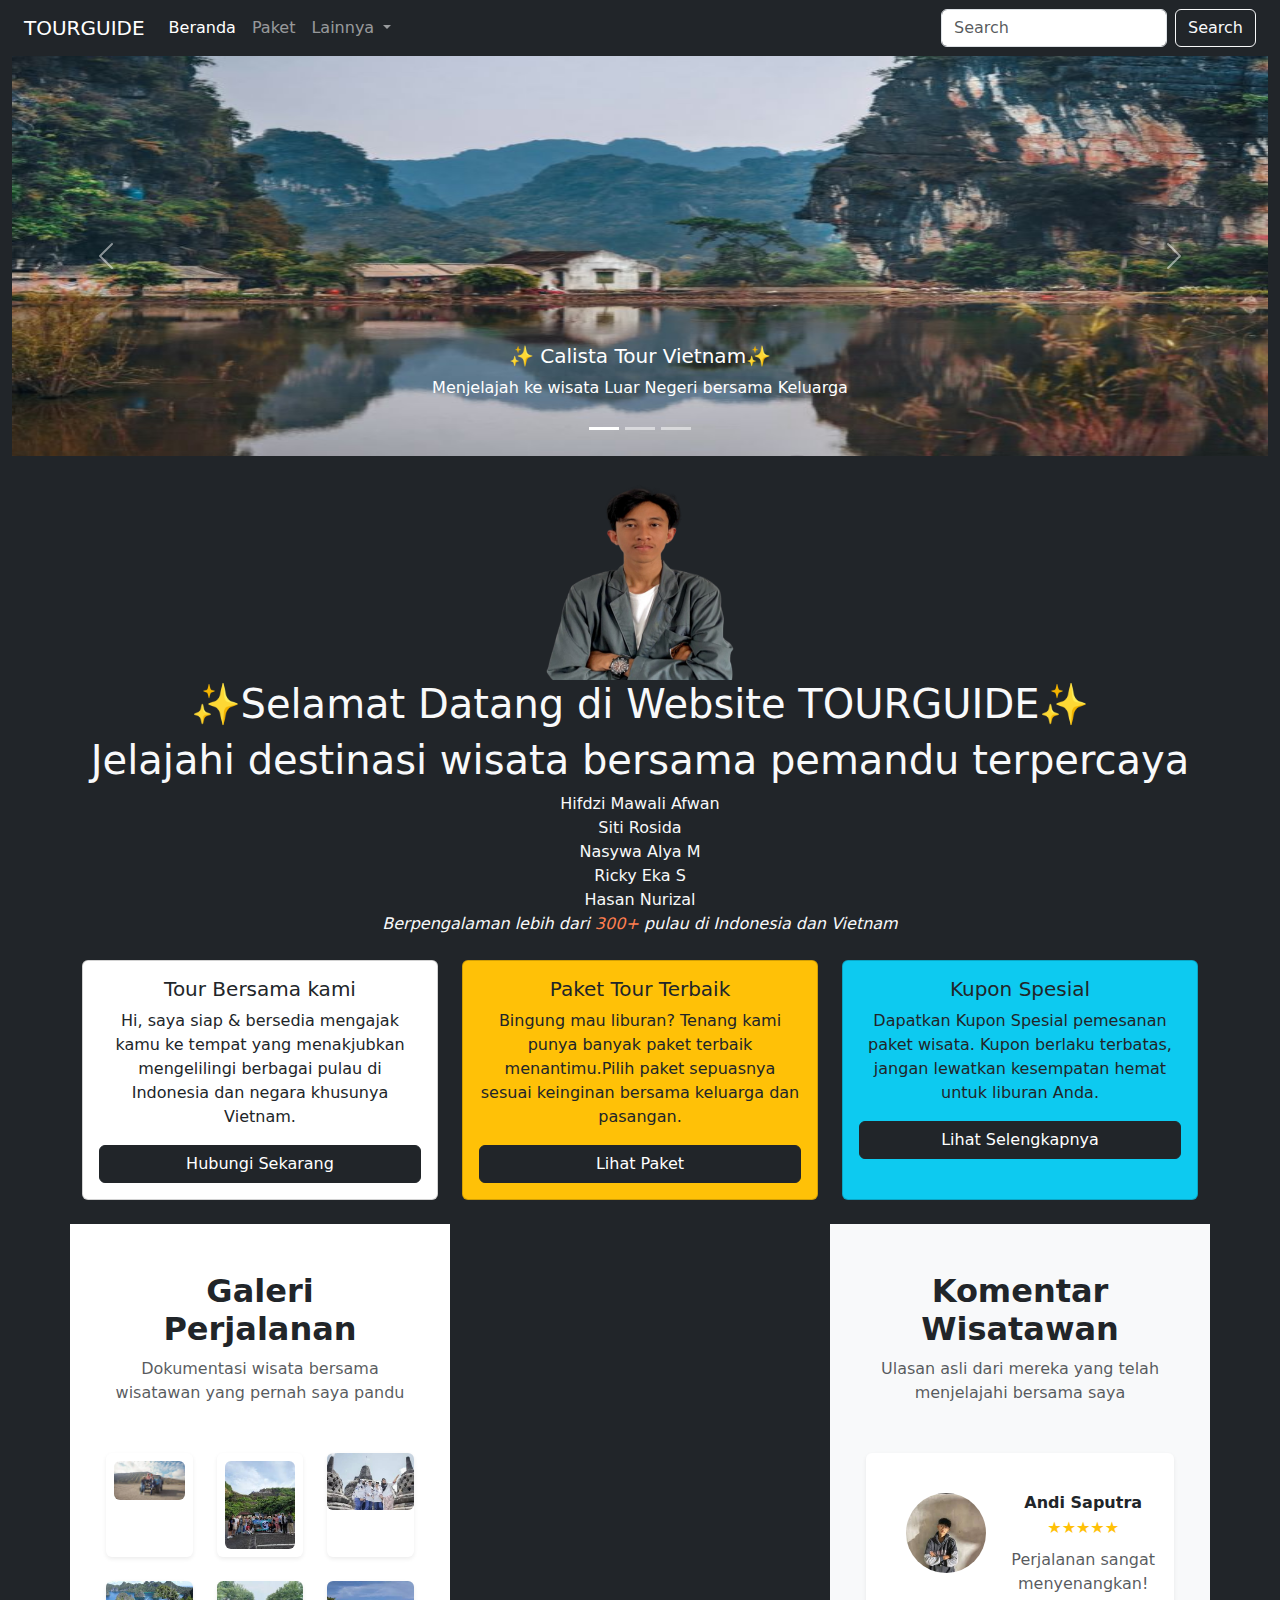
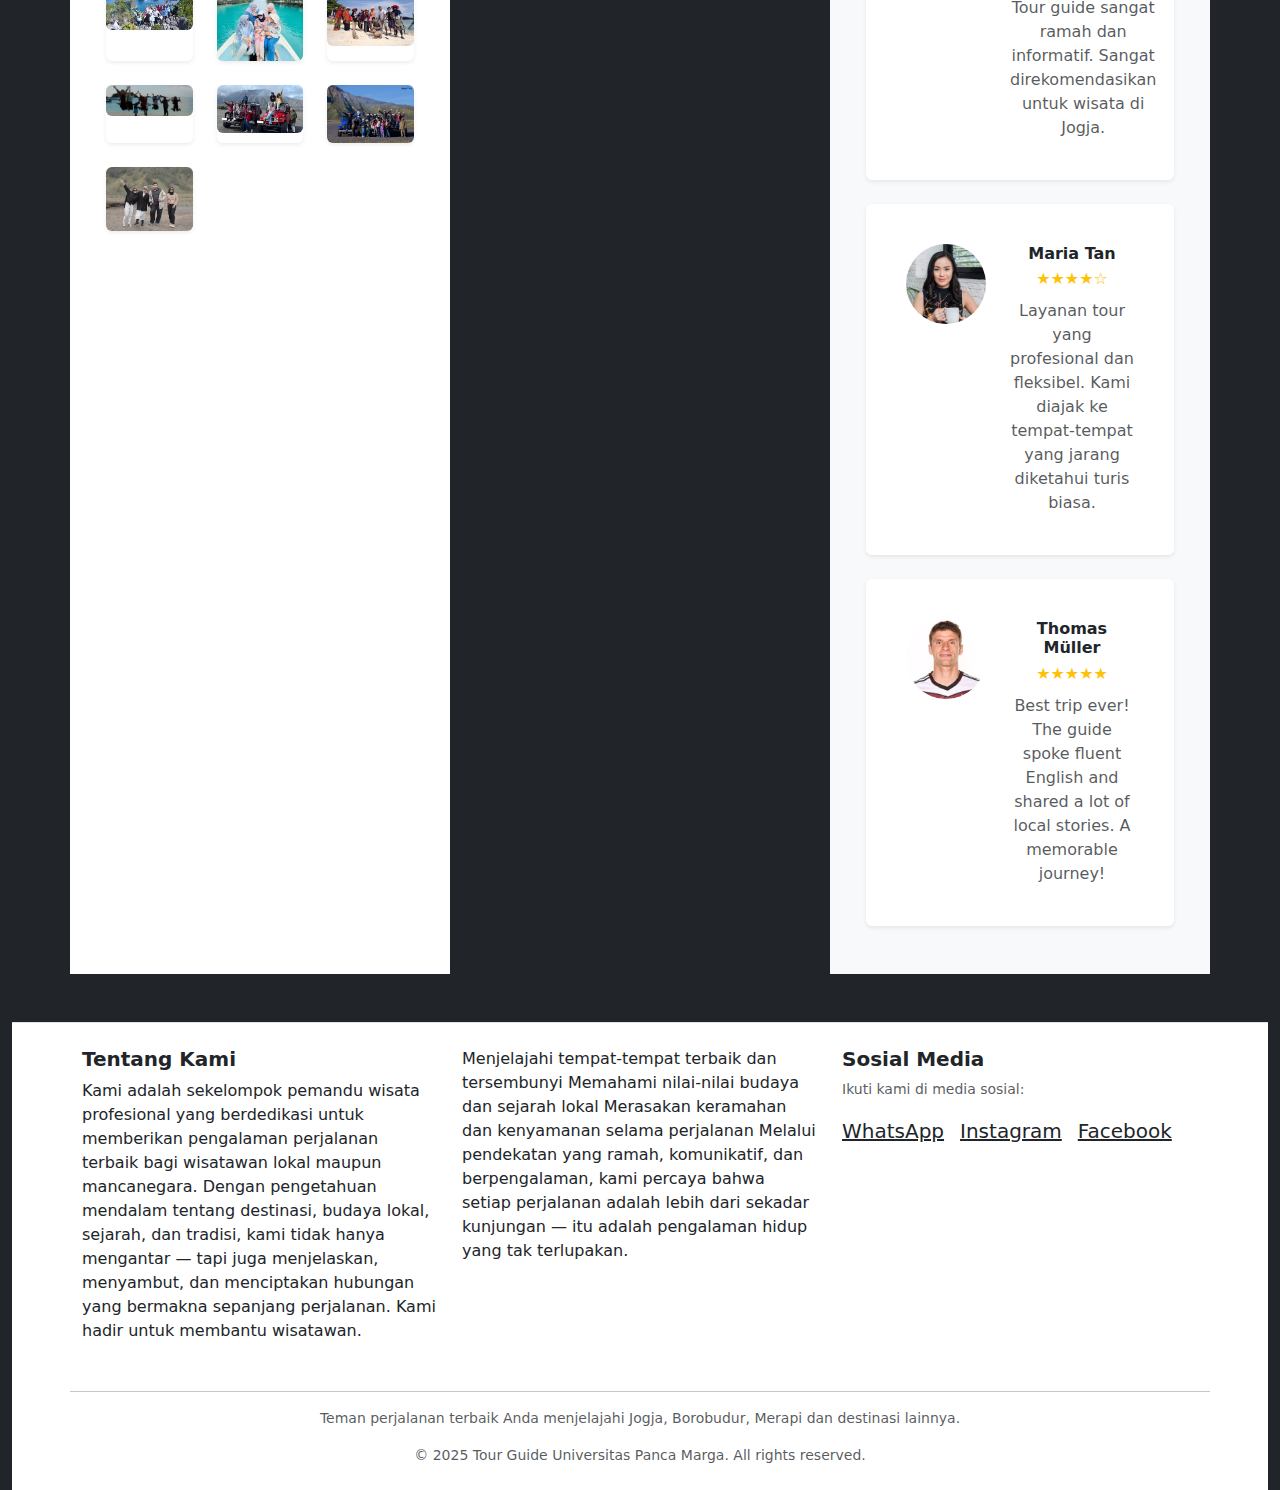
<file: index.html>
<!DOCTYPE html>
<html lang="en">
<head>
    <meta charset="UTF-8">
    <meta name="viewport" content="width=device-width, initial-scale=1.0">
    <link href="https://cdn.jsdelivr.net/npm/bootstrap@5.1.3/dist/css/bootstrap.min.css" rel="stylesheet">
    <title>TOURGUIDE</title>
</head>
<body class="bg-dark">
  <div class="container-fluid text-light" style="height: 100vh">
    <!-- Navbar Section Start -->
    <nav class="navbar navbar-expand-lg navbar-dark bg-dark text-light sticky-top">
      <div class="container-fluid">
        <a class="navbar-brand" href="index.html">TOURGUIDE</a>
        <!-- Toggle Button for Mobile View -->
        <button class="navbar-toggler" type="button" data-bs-toggle="collapse" data-bs-target="#navbarSupportedContent"
          aria-controls="navbarSupportedContent" aria-expanded="false" aria-label="Toggle navigation">
          <span class="navbar-toggler-icon"></span>
        </button>
        <!-- Navbar Content -->
        <div class="collapse navbar-collapse" id="navbarSupportedContent">
          <ul class="navbar-nav me-auto mb-2 mb-lg-0">
            <li class="nav-item">
              <a class="nav-link active" aria-current="page" href="index.html">Beranda</a>
            </li>
            <li class="nav-item">
              <a class="nav-link" href="paket.html">Paket</a>
            </li>
            <li class="nav-item dropdown">
              <a class="nav-link dropdown-toggle" href="#" id="navbarDropdown" role="button" data-bs-toggle="dropdown"
                aria-expanded="false">
                Lainnya
              </a>
              <ul class="dropdown-menu" aria-labelledby="navbarDropdown">
                <li><a class="dropdown-item" href="contact.html">Kontak</a></li>
                <li><a class="dropdown-item" href="kupon.html">Kupon</a></li>
              </ul>
            </li>
          </ul>
          <!-- Search Form -->
          <form class="d-flex" id="searchForm">
            <input class="form-control me-2" type="search" id="searchInput" placeholder="Search" aria-label="Search">
            <button class="btn btn-outline-light" type="submit">Search</button>
          </form>
        </div>
      </div>
    </nav>
    <!-- Navbar Section End -->

    <!-- Carousel Section Start -->
    <div id="carouselExampleCaptions" class="carousel slide" data-bs-ride="carousel">
      <div class="carousel-indicators">
        <button type="button" data-bs-target="#carouselExampleCaptions" data-bs-slide-to="0" class="active"
          aria-current="true" aria-label="Slide 1"></button>
        <button type="button" data-bs-target="#carouselExampleCaptions" data-bs-slide-to="1"
          aria-label="Slide 2"></button>
        <button type="button" data-bs-target="#carouselExampleCaptions" data-bs-slide-to="2"
          aria-label="Slide 3"></button>
      </div>
      <div class="carousel-inner">
        <div class="carousel-item active">
          <img src="assets/1carousel.jpg" alt="tour guide image 1" class="d-block w-100" style="height: 400px">
          <div class="carousel-caption">
            <h5>✨ Calista Tour Vietnam✨</h5>
            <p>Menjelajah ke wisata Luar Negeri bersama Keluarga</p>
          </div>
        </div>
        <div class="carousel-item">
          <img src="assets/2carousel.jpg" alt="tour guide image 2" class="d-block w-100" style="height: 400px">
          <div class="carousel-caption">
            <h5>✨ Bromo Tour Special ✨</h5>
            <p>Berpetualang melewati gunung bromo yang menantang</p>
          </div>
        </div>
        <div class="carousel-item">
          <img src="assets/3carousel.jpg" alt="tour guide image 3" class="d-block w-100" style="height: 400px">
          <div class="carousel-caption">
            <h5>✨ 🌊Pandawa Beach Destination🌊 ✨</h5>
            <p>Tersedia berbagai macam kebutuhan tour & travel</p>
          </div>
        </div>
      </div>
      <button class="carousel-control-prev" type="button" data-bs-target="#carouselExampleCaptions"
        data-bs-slide="prev">
        <span class="carousel-control-prev-icon" aria-hidden="true"></span>
        <span class="visually-hidden">Previous</span>
      </button>
      <button class="carousel-control-next" type="button" data-bs-target="#carouselExampleCaptions"
        data-bs-slide="next">
        <span class="carousel-control-next-icon" aria-hidden="true"></span>
        <span class="visually-hidden">Next</span>
      </button>
    </div>
    <!-- Carousel Section End -->

    <!-- Content Section Start -->
    <div class="row text-center align-items-center mt-4">
      <div class="col-12">
        <img src="assets/mycarousel.png" width="250" height="200" />
        <h1>✨Selamat Datang di Website TOURGUIDE✨</h1>
        <h1 class="mt-2">Jelajahi destinasi wisata bersama pemandu terpercaya</h1>
        <li>Hifdzi Mawali Afwan</li>
        <li>Siti Rosida</li>
        <li>Nasywa Alya M</li>
        <li>Ricky Eka S</li>
        <li>Hasan Nurizal</li>
        <i>Berpengalaman lebih dari <span style="color:coral">300+</span> pulau di Indonesia dan Vietnam</i>
    <div class="container mt-4">
  <div class="row row-cols-1 row-cols-md-3 g-4 text-dark">
    
    <!-- Card 1 -->
    <div class="col">
      <div class="card h-100">
        <div class="card-body">
          <h5 class="card-title text-center">Tour Bersama kami</h5>
          <p class="card-text">Hi, saya siap & bersedia mengajak kamu ke tempat yang menakjubkan mengelilingi berbagai pulau di Indonesia dan negara khusunya Vietnam.</p>
          <a href="contact.html" class="btn btn-dark d-block">Hubungi Sekarang</a>
        </div>
      </div>
    </div>

    <!-- Card 2 -->
    <div class="col">
      <div class="card h-100 bg-warning text-dark">
        <div class="card-body">
          <h5 class="card-title text-center">Paket Tour Terbaik</h5>
          <p class="card-text">Bingung mau liburan? Tenang kami punya banyak paket terbaik menantimu.Pilih paket sepuasnya sesuai keinginan bersama keluarga dan pasangan.</p>
          <a href="paket.html" class="btn btn-dark d-block">Lihat Paket</a>
        </div>
      </div>
    </div>

    <!-- Card 3 -->
    <div class="col">
      <div class="card h-100 bg-info text-dark">
        <div class="card-body">
          <h5 class="card-title text-center">Kupon Spesial</h5>
          <p class="card-text">Dapatkan Kupon Spesial pemesanan paket wisata. Kupon berlaku terbatas, jangan lewatkan kesempatan hemat untuk liburan Anda.</p>
          <a href="kupon.html" class="btn btn-dark d-block">Lihat Selengkapnya</a>
        </div>
      </div>
    </div>

<!-- ========== Galeri Dokumentasi Grid (Vertikal) ========== -->
<section class="pt-5 pb-5 bg-white" id="galeri">
  <div class="container px-4">
    <div class="text-center mb-5">
      <h2 class="fw-bold">Galeri Perjalanan</h2>
      <p class="text-muted">Dokumentasi wisata bersama wisatawan yang pernah saya pandu</p>
    </div>

    <div class="row gx-4 gy-4">
      <!-- Galeri Item -->
      <div class="col-12 col-sm-6 col-lg-4">
        <div class="card h-100 shadow-sm border-0">
          <div class="p-2">
            <img src="assets/dok1.jpg" class="card-img-top rounded" alt="Galeri 1">
          </div>
        </div>
      </div>
      <div class="col-12 col-sm-6 col-lg-4">
        <div class="card h-100 shadow-sm border-0">
          <div class="p-2">
            <img src="assets/dok2.jpg" class="card-img-top rounded" alt="Galeri 2">
          </div>
        </div>
      </div>
      <div class="col-12 col-sm-6 col-lg-4">
        <div class="card h-100 shadow-sm border-0">
          <img src="assets/dok3.jpg" class="card-img-top rounded" alt="Galeri 3">
        </div>
      </div>
      <div class="col-12 col-sm-6 col-lg-4">
        <div class="card h-100 shadow-sm border-0">
          <img src="assets/dok4.jpg" class="card-img-top rounded" alt="Galeri 4">
        </div>
      </div>
      <div class="col-12 col-sm-6 col-lg-4">
        <div class="card h-100 shadow-sm border-0">
          <img src="assets/dok5.jpg" class="card-img-top rounded" alt="Galeri 5">
        </div>
      </div>
      <div class="col-12 col-sm-6 col-lg-4">
        <div class="card h-100 shadow-sm border-0">
          <img src="assets/dok6.jpg" class="card-img-top rounded" alt="Galeri 6">
        </div>
      </div>
      <div class="col-12 col-sm-6 col-lg-4">
        <div class="card h-100 shadow-sm border-0">
          <img src="assets/dok7.jpg" class="card-img-top rounded" alt="Galeri 7">
        </div>
      </div>
      <div class="col-12 col-sm-6 col-lg-4">
        <div class="card h-100 shadow-sm border-0">
          <img src="assets/dok8.jpg" class="card-img-top rounded" alt="Galeri 8">
        </div>
      </div>
      <div class="col-12 col-sm-6 col-lg-4">
        <div class="card h-100 shadow-sm border-0">
          <img src="assets/dok9.jpg" class="card-img-top rounded" alt="Galeri 9">
        </div>
      </div>
      <div class="col-12 col-sm-6 col-lg-4">
        <div class="card h-100 shadow-sm border-0">
          <img src="assets/dok10.jpg" class="card-img-top rounded" alt="Galeri 10">
        </div>
      </div>
    </div>
  </div>
</section>

<div class="py-4"></div>

<!-- ========== Testimoni Wisatawan ========== -->
<section class="pt-5 pb-5 bg-light" id="testimoni">
  <div class="container px-4">
    <div class="text-center mb-5">
      <h2 class="fw-bold">Komentar Wisatawan</h2>
      <p class="text-muted">Ulasan asli dari mereka yang telah menjelajahi bersama saya</p>
    </div>

    <div class="row gx-4 gy-4">
      <!-- Testimoni 1 -->
      <div class="col-12">
        <div class="card shadow-sm border-0 p-4">
          <div class="card-body d-flex flex-column flex-md-row align-items-start gap-4">
            <img src="assets/komentar1.jpg" class="rounded-circle" style="width: 80px; height: 80px; object-fit: cover;" alt="User 1">
            <div>
              <h6 class="fw-semibold mb-1">Andi Saputra</h6>
              <div class="text-warning mb-2">★★★★★</div>
              <p class="text-muted mb-0">Perjalanan sangat menyenangkan! Tour guide sangat ramah dan informatif. Sangat direkomendasikan untuk wisata di Jogja.</p>
            </div>
          </div>
        </div>
      </div>

      <!-- Testimoni 2 -->
      <div class="col-12">
        <div class="card shadow-sm border-0 p-4">
          <div class="card-body d-flex flex-column flex-md-row align-items-start gap-4">
            <img src="assets/komentar2.jpg" class="rounded-circle" style="width: 80px; height: 80px; object-fit: cover;" alt="User 2">
            <div>
              <h6 class="fw-semibold mb-1">Maria Tan</h6>
              <div class="text-warning mb-2">★★★★☆</div>
              <p class="text-muted mb-0">Layanan tour yang profesional dan fleksibel. Kami diajak ke tempat-tempat yang jarang diketahui turis biasa.</p>
            </div>
          </div>
        </div>
      </div>

      <!-- Testimoni 3 -->
      <div class="col-12">
        <div class="card shadow-sm border-0 p-4">
          <div class="card-body d-flex flex-column flex-md-row align-items-start gap-4">
            <img src="assets/komentar3.jpg" class="rounded-circle" style="width: 80px; height: 80px; object-fit: cover;" alt="User 3">
            <div>
              <h6 class="fw-semibold mb-1">Thomas Müller</h6>
              <div class="text-warning mb-2">★★★★★</div>
              <p class="text-muted mb-0">Best trip ever! The guide spoke fluent English and shared a lot of local stories. A memorable journey!</p>
            </div>
          </div>
        </div>
      </div>

    </div>
  </div>
</section>


  </div>
</div>

<!-- ========== Footer ========== -->
<footer class="bg-white text-dark py-4 mt-5 border-top">
  <div class="container">
    <div class="row text-center text-md-start">
      <!-- Kolom 1: Identitas -->
      <div class="col-md-4 mb-3">
        <h5 class="fw-bold">Tentang Kami</h5>
        <p>Kami adalah sekelompok pemandu wisata profesional yang berdedikasi untuk memberikan pengalaman perjalanan terbaik bagi wisatawan lokal maupun mancanegara. Dengan pengetahuan mendalam tentang destinasi, budaya lokal, sejarah, dan tradisi, kami tidak hanya mengantar — tapi juga menjelaskan, menyambut, dan menciptakan hubungan yang bermakna sepanjang perjalanan.
Kami hadir untuk membantu wisatawan.</p>
      </div>

      <!-- Kolom 2: Kontak Person -->
      <div class="col-md-4 mb-3">
        <p>Menjelajahi tempat-tempat terbaik dan tersembunyi Memahami nilai-nilai budaya dan sejarah lokal Merasakan keramahan dan kenyamanan selama perjalanan Melalui pendekatan yang ramah, komunikatif, dan berpengalaman, kami percaya bahwa setiap perjalanan adalah lebih dari sekadar kunjungan — itu adalah pengalaman hidup yang tak terlupakan.</p>
      </div>

      <!-- Kolom 3: Sosial Media -->
<div class="col-md-4 mb-4">
  <h5 class="fw-bold text-dark">Sosial Media</h5>
  <p class="text-muted small">Ikuti kami di media sosial:</p>
  <div class="d-flex justify-content-center justify-content-md-start gap-3">
    <a href="https://wa.me/62852-3033-3214" class="text-dark fs-5" target="_blank" aria-label="WhatsApp">
      <i class="bi bi-whatsapp"></i> <span class="d-none d-md-inline">WhatsApp</span>
    </a>
    <a href="https://instagram.com/tourguideupm" class="text-dark fs-5" target="_blank" aria-label="Instagram">
      <i class="bi bi-instagram"></i> <span class="d-none d-md-inline">Instagram</span>
    </a>
    <a href="https://facebook.com/tourguideupm" class="text-dark fs-5" target="_blank" aria-label="Facebook">
      <i class="bi bi-facebook"></i> <span class="d-none d-md-inline">Facebook</span>
    </a>
  </div>
</div>


    <!-- Garis dan hak cipta -->
    <hr class="border-top border-dark my-3">
    <p class="text-muted small text-center">Teman perjalanan terbaik Anda menjelajahi Jogja, Borobudur, Merapi dan destinasi lainnya.</p>
    <p class="text-center small text-muted mb-0">&copy; 2025 Tour Guide Universitas Panca Marga. All rights reserved.</p>
  </div>
</footer>
    <!-- Content Section End -->
  </div>

  <!-- Bootstrap JS -->
  <script src="https://cdn.jsdelivr.net/npm/bootstrap@5.1.3/dist/js/bootstrap.bundle.min.js"
    integrity="sha384-ka7Sk0Gln4gmtz2MlQnikT1wXgYsOg+OMhuP+IlRH9sENBO0LRn5q+8nbTov4+1p"
    crossorigin="anonymous"></script>

  </script>
</body>
</html>
</file>
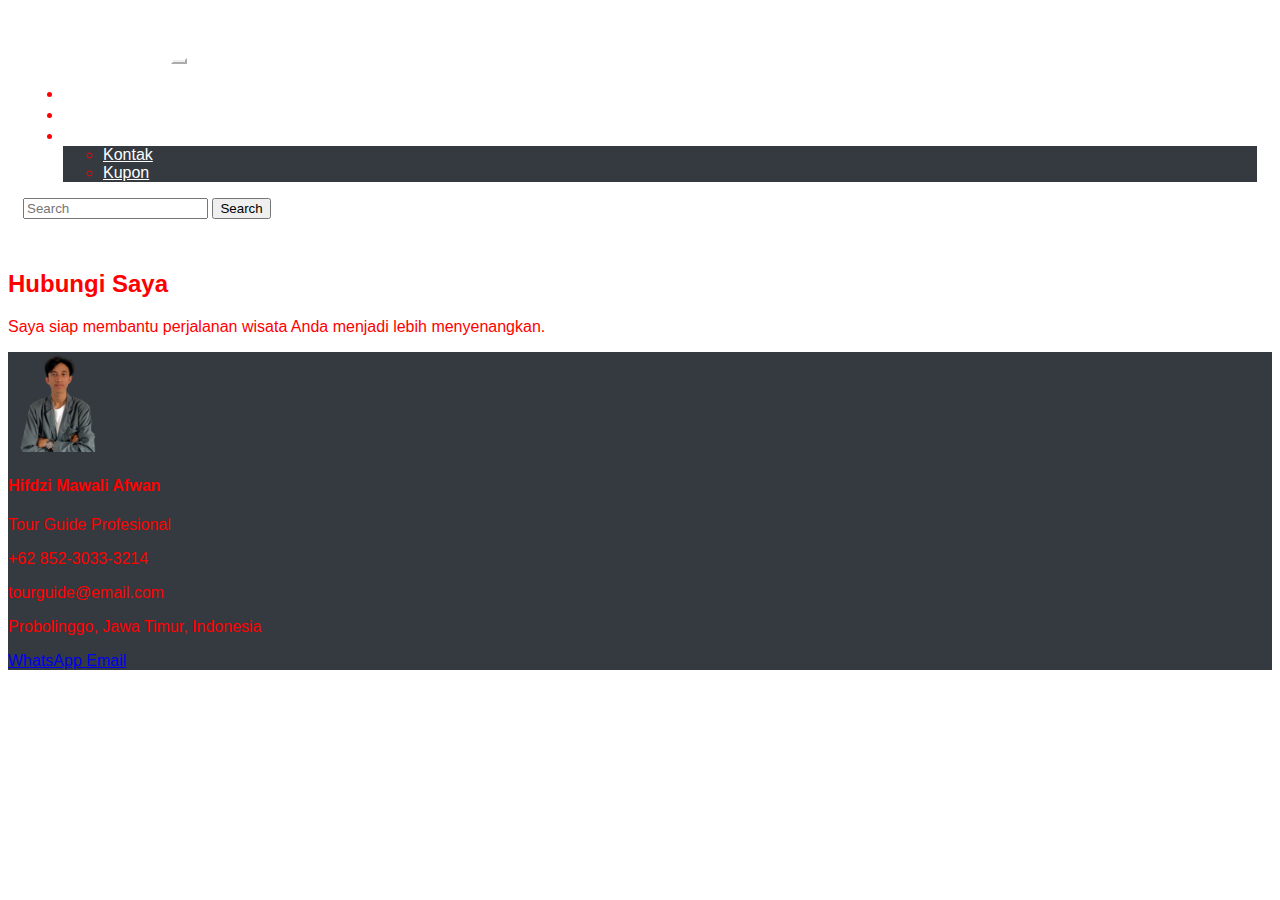
<file: contact.html>
<!DOCTYPE html>
<html lang="en">

<head>
  <meta charset="UTF-8">
  <meta http-equiv="X-UA-Compatible" content="IE=edge">
  <meta name="viewport" content="width=device-width, initial-scale=1.0">
  <link href="https://cdn.jsdelivr.net/npm/bootstrap@5.1.3/dist/css/bootstrap.min.css" rel="stylesheet"
    integrity="sha384-1BmE4kWBq78iYhFldvKuhfTAU6auU8tT94WrHftjDbrCEXSU1oBoqyl2QvZ6jIW3" crossorigin="anonymous">
    <link href="custom.css" rel="stylesheet">
    <title>Contact</title>
</head>

<body class="bg-dark">
  <nav class="navbar navbar-expand-lg navbar-dark bg-dark text-light sticky-top">
    <div class="container-fluid">
      <a class="navbar-brand" href="index.html">TOURGUIDE</a>
      <button class="navbar-toggler" type="button" data-bs-toggle="collapse" data-bs-target="#navbarSupportedContent"
        aria-controls="navbarSupportedContent" aria-expanded="false" aria-label="Toggle navigation">
        <span class="navbar-toggler-icon"></span>
      </button>
      <div class="collapse navbar-collapse" id="navbarSupportedContent">
        <ul class="navbar-nav me-auto mb-2 mb-lg-0">
          <li class="nav-item">
            <a class="nav-link" aria-current="page" href="index.html">Beranda</a>
          </li>
          <li class="nav-item">
            <a class="nav-link" href="paket.html">Paket</a>
          </li>
          <li class="nav-item dropdown">
            <a class="nav-link dropdown-toggle" href="#" id="navbarDropdown" role="button" data-bs-toggle="dropdown"
              aria-expanded="false">
              Lainnya
            </a>
            <ul class="dropdown-menu" aria-labelledby="navbarDropdown">
              <li><a class="dropdown-item active" href="contact.html">Kontak</a></li>
              <li><a class="dropdown-item" href="kupon.html">Kupon</a></li>
            </ul>
          </li>
        </ul>
        <form class="d-flex">
          <input class="form-control me-2" type="search" placeholder="Search" aria-label="Search">
          <button class="btn btn-outline-light" type="submit">Search</button>
        </form>
      </div>
    </div>
  </nav>

  <!-- first layout start -->
<section class="py-5 bg-light bg-dark">
  <div class="container">
    <div class="text-center mb-4">
      <h2 class="fw-bold">Hubungi Saya</h2>
      <p class="text-muted">Saya siap membantu perjalanan wisata Anda menjadi lebih menyenangkan.</p>
    </div>
    
    <div class="row justify-content-center">
      <div class="col-md-6 col-lg-5">
        <div class="card shadow rounded-4">
          <div class="card-body text-center text-light">
            <img src="assets/mycarousel.png" alt="Foto Tour Guide" class="rounded-circle mb-3" style="width: 100px; height: 100px; object-fit: cover;">
            <h4 class ="fw-semibold mb-1">Hifdzi Mawali Afwan</h4>
            <p class="text-muted mb-3">Tour Guide Profesional</p>

            <div class="mb-3">
              <p><i class="bi bi-telephone-fill me-2"></i>+62 852-3033-3214</p>
              <p><i class="bi bi-envelope-fill me-2"></i>tourguide@email.com</p>
              <p><i class="bi bi-geo-alt-fill me-2"></i>Probolinggo, Jawa Timur, Indonesia</p>
            </div>

            <div class="d-flex justify-content-center gap-3">
              <a href="https://wa.me/6281234567890" class="btn btn-success rounded-pill px-4">
                <i class="bi bi-whatsapp me-1"></i> WhatsApp
              </a>
              <a href="mailto:tourguide@email.com" class="btn btn-outline-primary rounded-pill px-4">
                <i class="bi bi-envelope me-1"></i> Email
              </a>
            </div>
          </div>
        </div>
      </div>
    </div>
  </div>
</section>

  <!-- first layout end -->


  <script src="https://cdn.jsdelivr.net/npm/bootstrap@5.1.3/dist/js/bootstrap.bundle.min.js"
    integrity="sha384-ka7Sk0Gln4gmtz2MlQnikT1wXgYsOg+OMhuP+IlRH9sENBO0LRn5q+8nbTov4+1p"
    crossorigin="anonymous"></script>
    <script src="custom.js"></script>
</body>

</html>
</file>
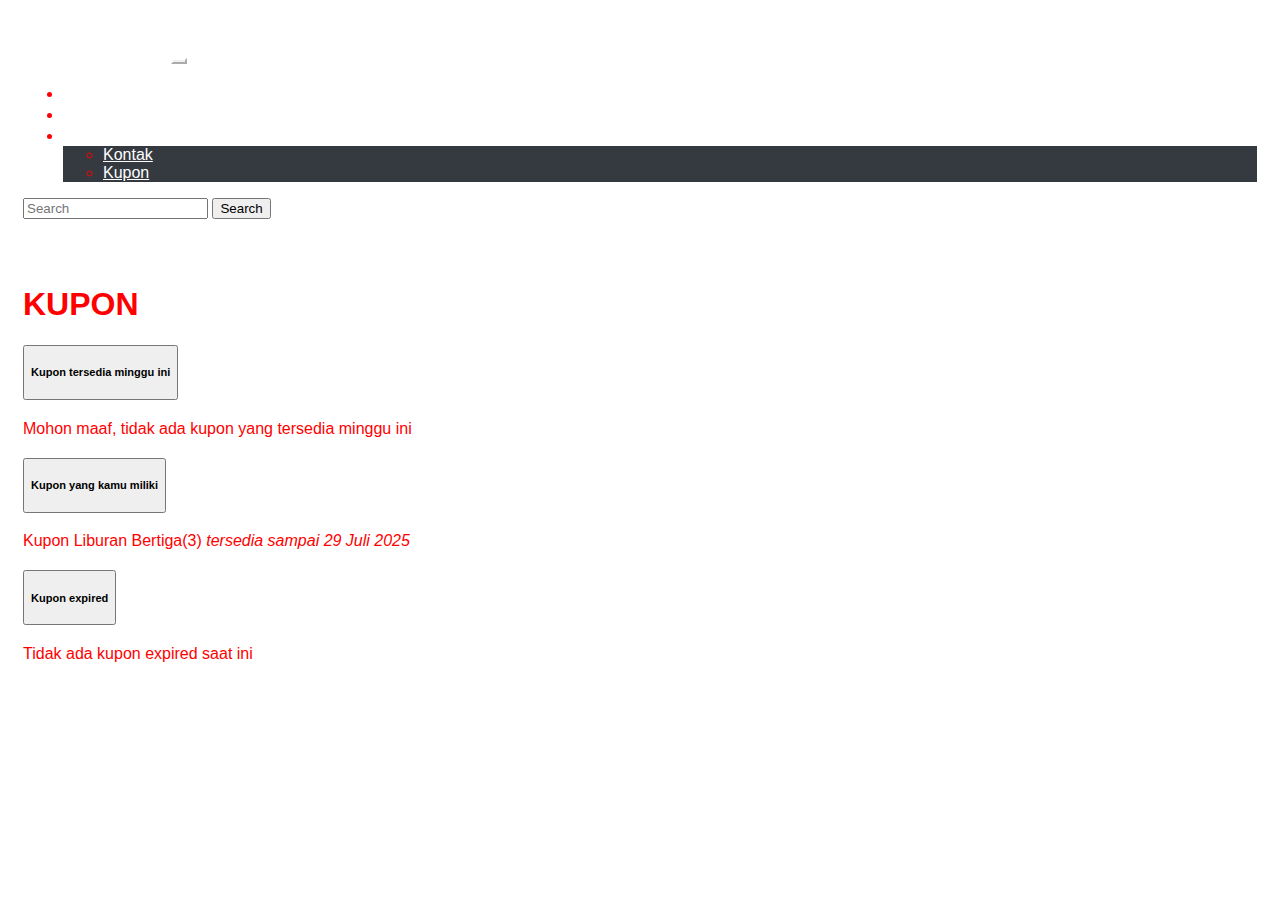
<file: kupon.html>
<!DOCTYPE html>
<html lang="en">

<head>
  <meta charset="UTF-8">
  <meta http-equiv="X-UA-Compatible" content="IE=edge">
  <meta name="viewport" content="width=device-width, initial-scale=1.0">
  <link href="https://cdn.jsdelivr.net/npm/bootstrap@5.1.3/dist/css/bootstrap.min.css" rel="stylesheet"
    integrity="sha384-1BmE4kWBq78iYhFldvKuhfTAU6auU8tT94WrHftjDbrCEXSU1oBoqyl2QvZ6jIW3" crossorigin="anonymous">
    <link href="custom.css" rel="stylesheet">
    <title>Kupon</title>
</head>

<body class="bg-dark">
  <nav class="navbar navbar-expand-lg navbar-dark bg-dark text-light sticky-top">
    <div class="container-fluid">
      <a class="navbar-brand" href="index.html">TOURGUIDE</a>
      <button class="navbar-toggler" type="button" data-bs-toggle="collapse" data-bs-target="#navbarSupportedContent"
        aria-controls="navbarSupportedContent" aria-expanded="false" aria-label="Toggle navigation">
        <span class="navbar-toggler-icon"></span>
      </button>
      <div class="collapse navbar-collapse" id="navbarSupportedContent">
        <ul class="navbar-nav me-auto mb-2 mb-lg-0">
          <li class="nav-item">
            <a class="nav-link" aria-current="page" href="index.html">Beranda</a>
          </li>
          <li class="nav-item">
            <a class="nav-link" href="paket.html">Paket</a>
          </li>
          <li class="nav-item dropdown">
            <a class="nav-link dropdown-toggle" href="#" id="navbarDropdown" role="button" data-bs-toggle="dropdown"
              aria-expanded="false">
              Lainnya
            </a>
            <ul class="dropdown-menu" aria-labelledby="navbarDropdown">
              <li><a class="dropdown-item" href="contact.html">Kontak</a></li>
              <li><a class="dropdown-item active" href="kupon.html">Kupon</a></li>
            </ul>
          </li>
        </ul>
        <form class="d-flex">
          <input class="form-control me-2" type="search" placeholder="Search" aria-label="Search">
          <button class="btn btn-outline-light" type="submit">Search</button>
        </form>
      </div>
    </div>
  </nav>

  <!-- first layout start -->
  <div class="container-fluid">
    <h1 class="text-light">KUPON</h1>
    <div class="accordion accordion-flush" id="accordionFlushExample">
      <div class="accordion-item">
        <h2 class="accordion-header" id="flush-headingOne">
          <button class="accordion-button collapsed" type="button" data-bs-toggle="collapse"
            data-bs-target="#flush-collapseOne" aria-expanded="false" aria-controls="flush-collapseOne">
            <h5>Kupon tersedia minggu ini</h5>
          </button>
        </h2>
        <div id="flush-collapseOne" class="accordion-collapse collapse" aria-labelledby="flush-headingOne"
          data-bs-parent="#accordionFlushExample">
          <div class="accordion-body">Mohon maaf, tidak ada kupon yang tersedia minggu ini</div>
        </div>
      </div>
      <div class="accordion-item">
        <h2 class="accordion-header" id="flush-headingTwo">
          <button class="accordion-button collapsed" type="button" data-bs-toggle="collapse"
            data-bs-target="#flush-collapseTwo" aria-expanded="false" aria-controls="flush-collapseTwo">
           <h5>Kupon yang kamu miliki</h5>
          </button>
        </h2>
        <div id="flush-collapseTwo" class="accordion-collapse collapse" aria-labelledby="flush-headingTwo"
          data-bs-parent="#accordionFlushExample">
          <div class="accordion-body">
            Kupon Liburan Bertiga(3) <i>tersedia sampai 29 Juli 2025</i>
          </div>
        </div>
      </div>
      <div class="accordion-item">
        <h2 class="accordion-header" id="flush-headingThree">
          <button class="accordion-button collapsed" type="button" data-bs-toggle="collapse"
            data-bs-target="#flush-collapseThree" aria-expanded="false" aria-controls="flush-collapseThree">
           <h5>Kupon expired</h5>
          </button>
        </h2>
        <div id="flush-collapseThree" class="accordion-collapse collapse" aria-labelledby="flush-headingThree"
          data-bs-parent="#accordionFlushExample">
          <div class="accordion-body">Tidak ada kupon expired saat ini</div>
        </div>
      </div>
    </div>
  </div>
  <!-- first layout end -->


  <script src="https://cdn.jsdelivr.net/npm/bootstrap@5.1.3/dist/js/bootstrap.bundle.min.js"
    integrity="sha384-ka7Sk0Gln4gmtz2MlQnikT1wXgYsOg+OMhuP+IlRH9sENBO0LRn5q+8nbTov4+1p"
    crossorigin="anonymous"></script>
    <script src="custom.js"></script>
</body>

</html>
</file>
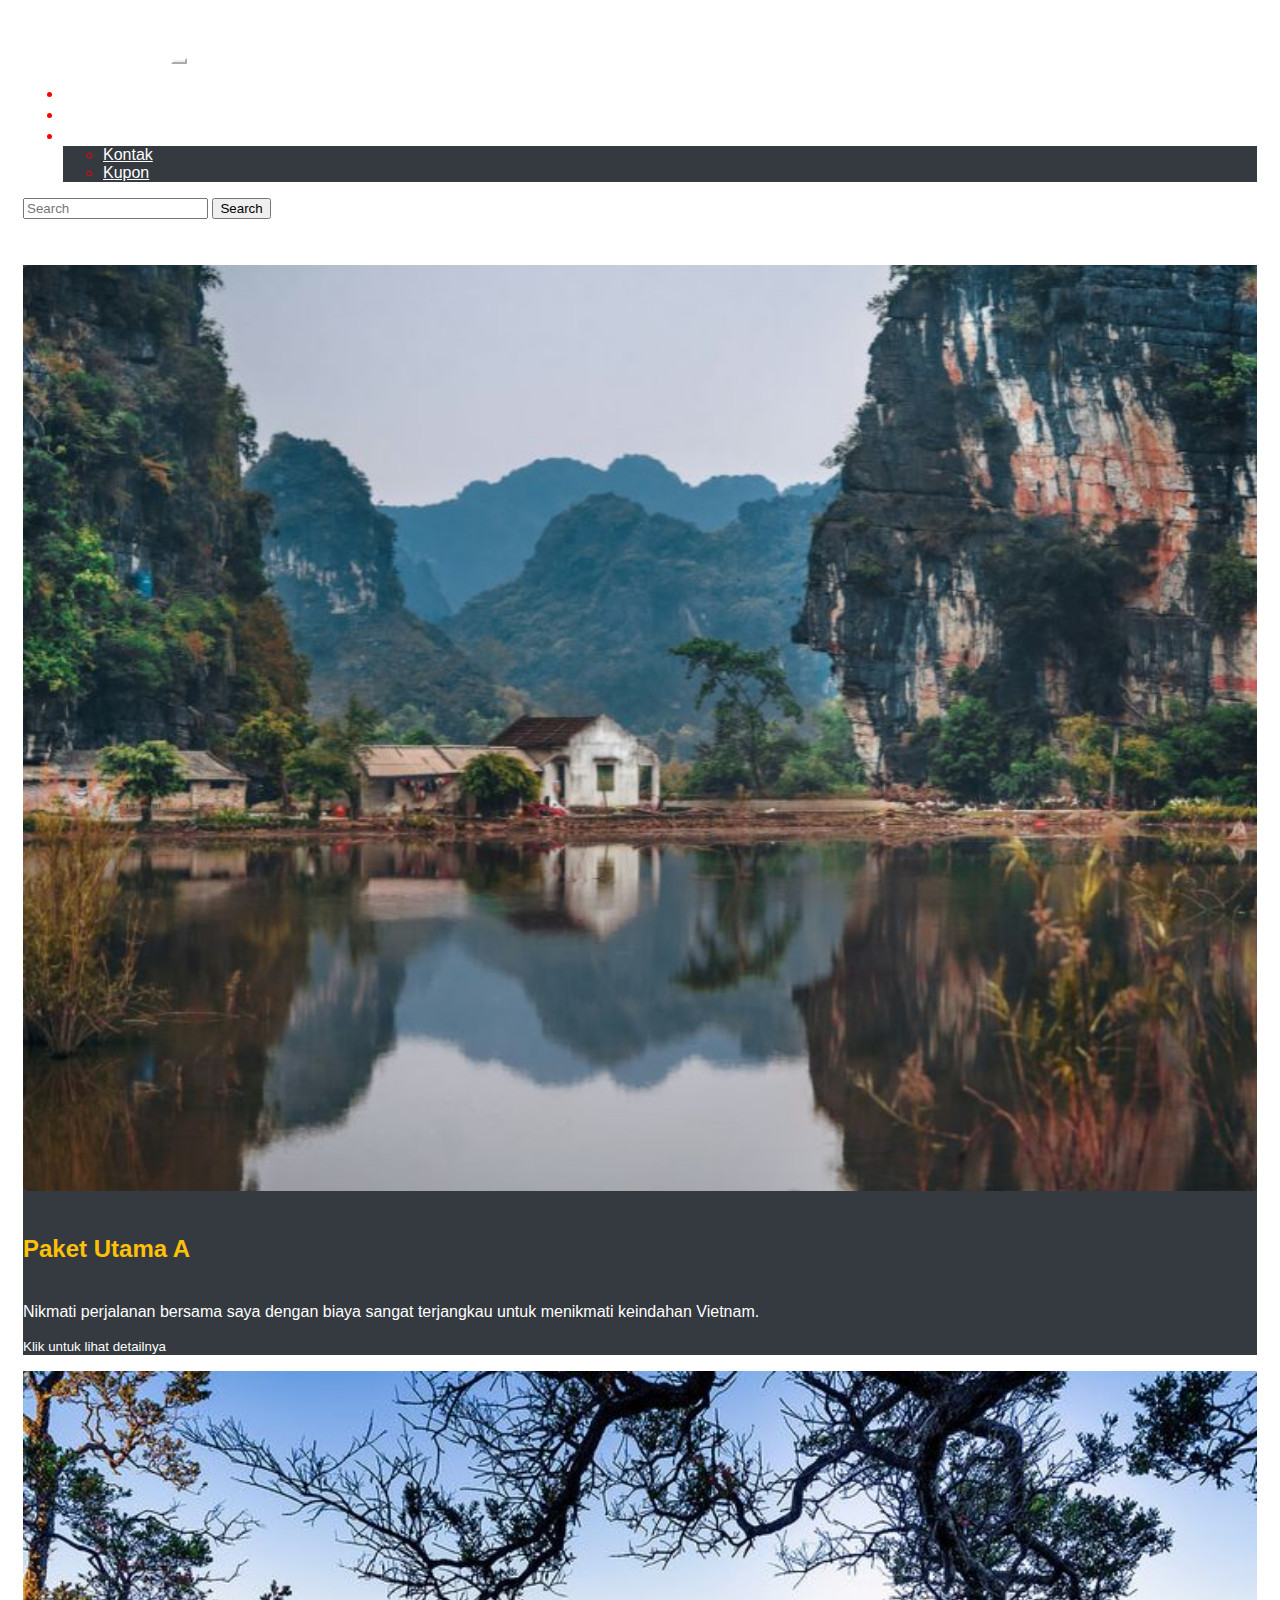
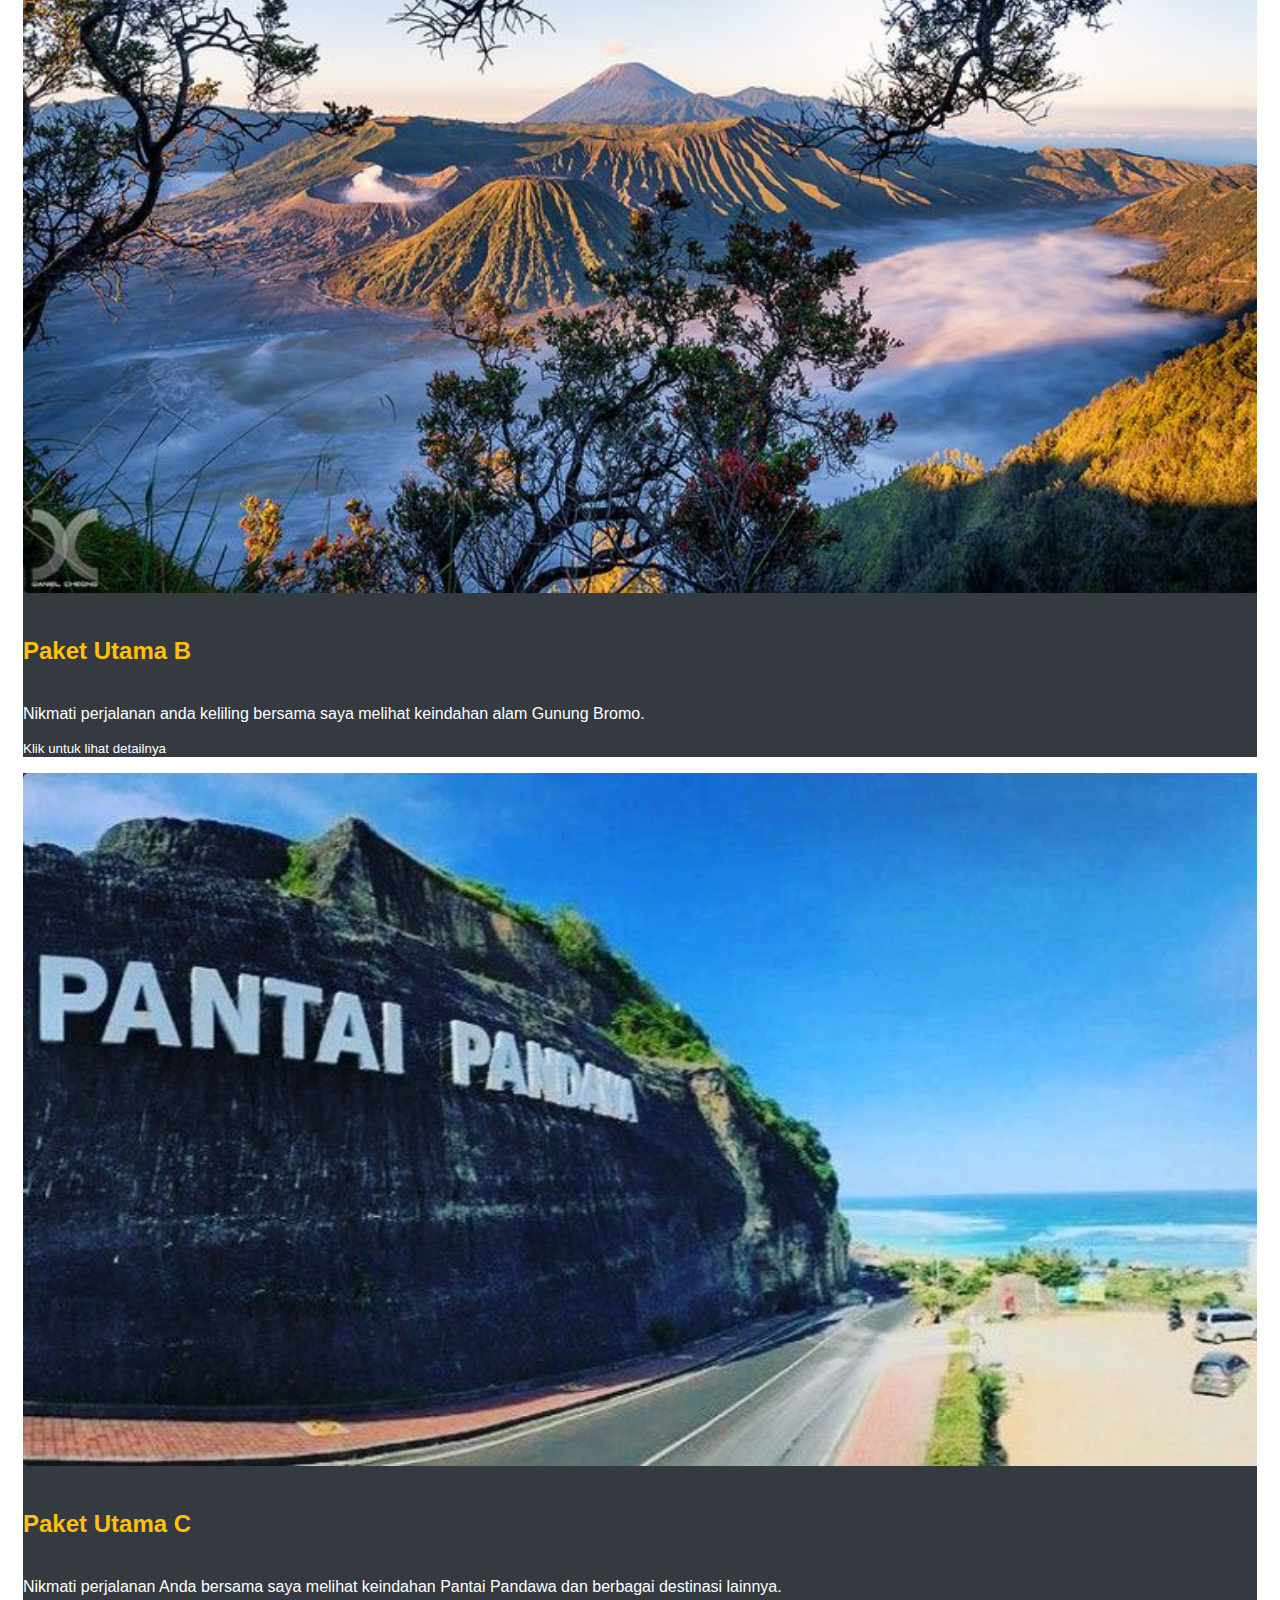
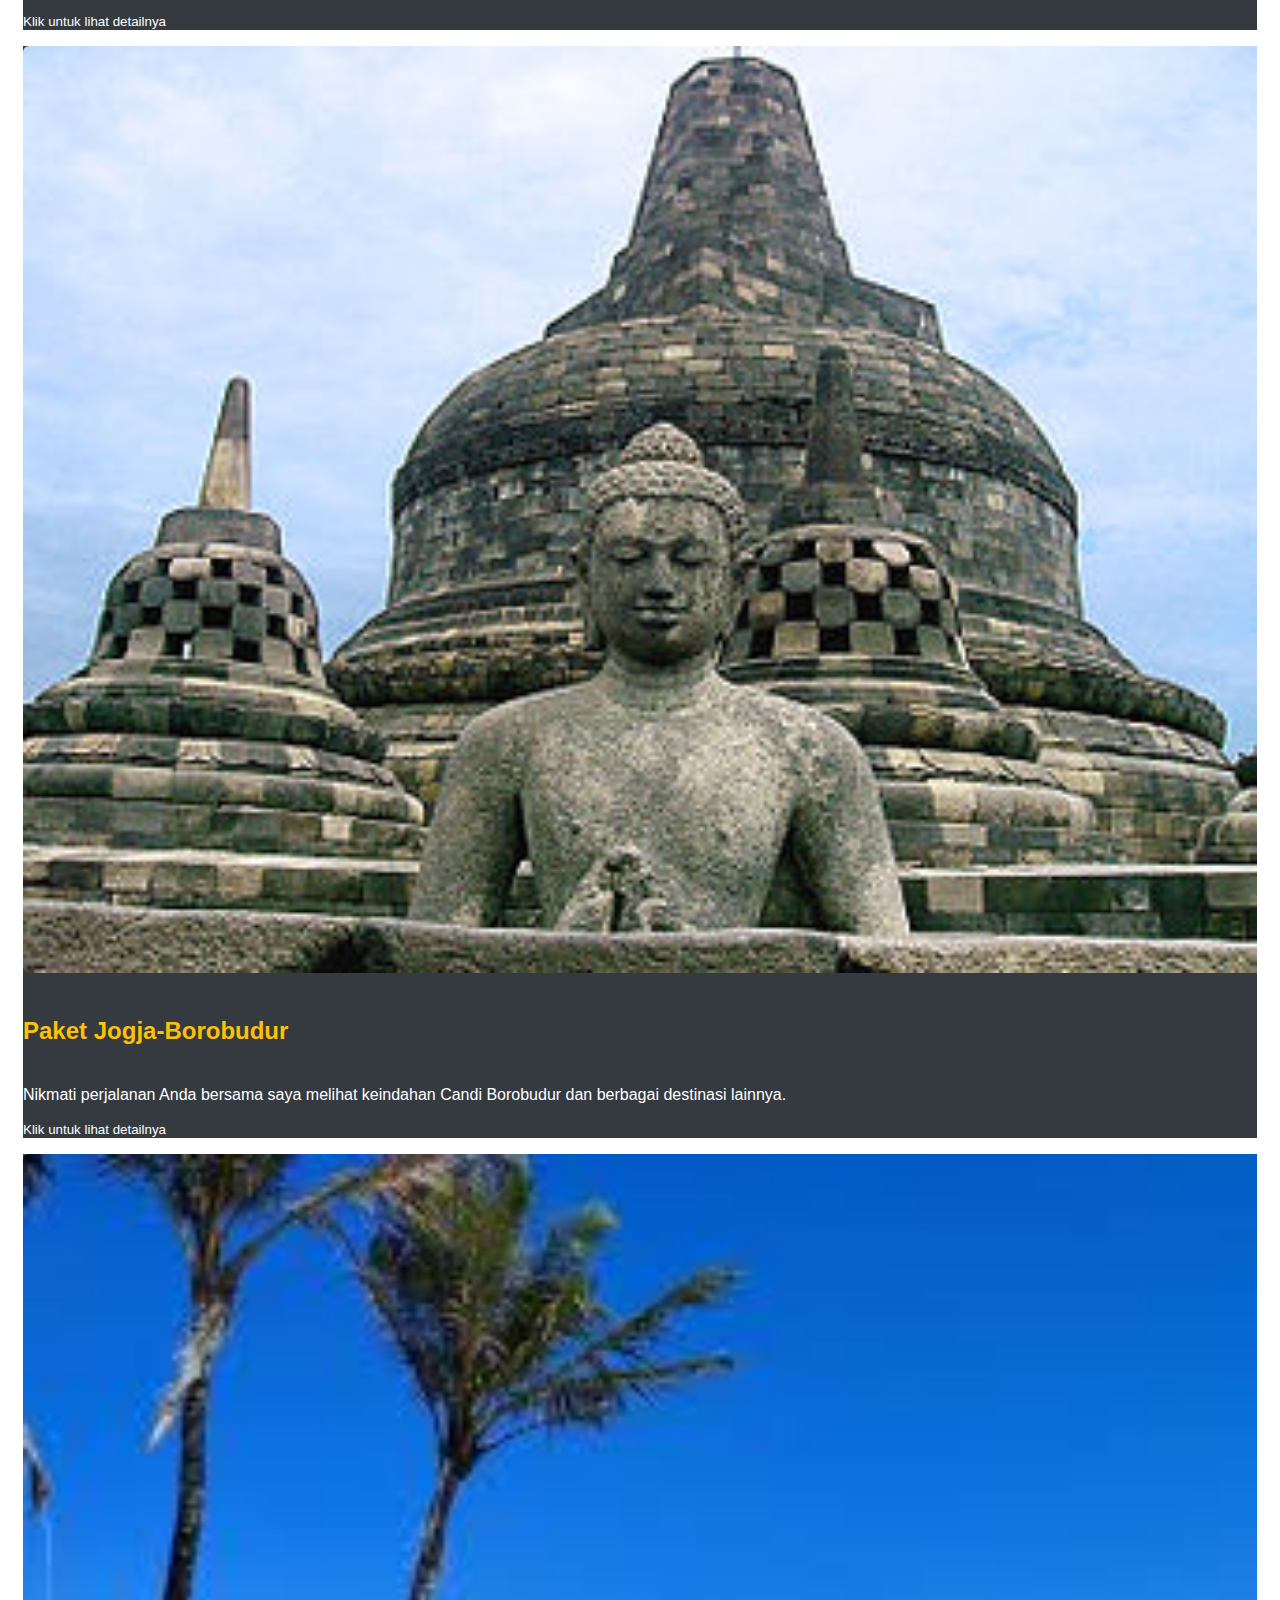
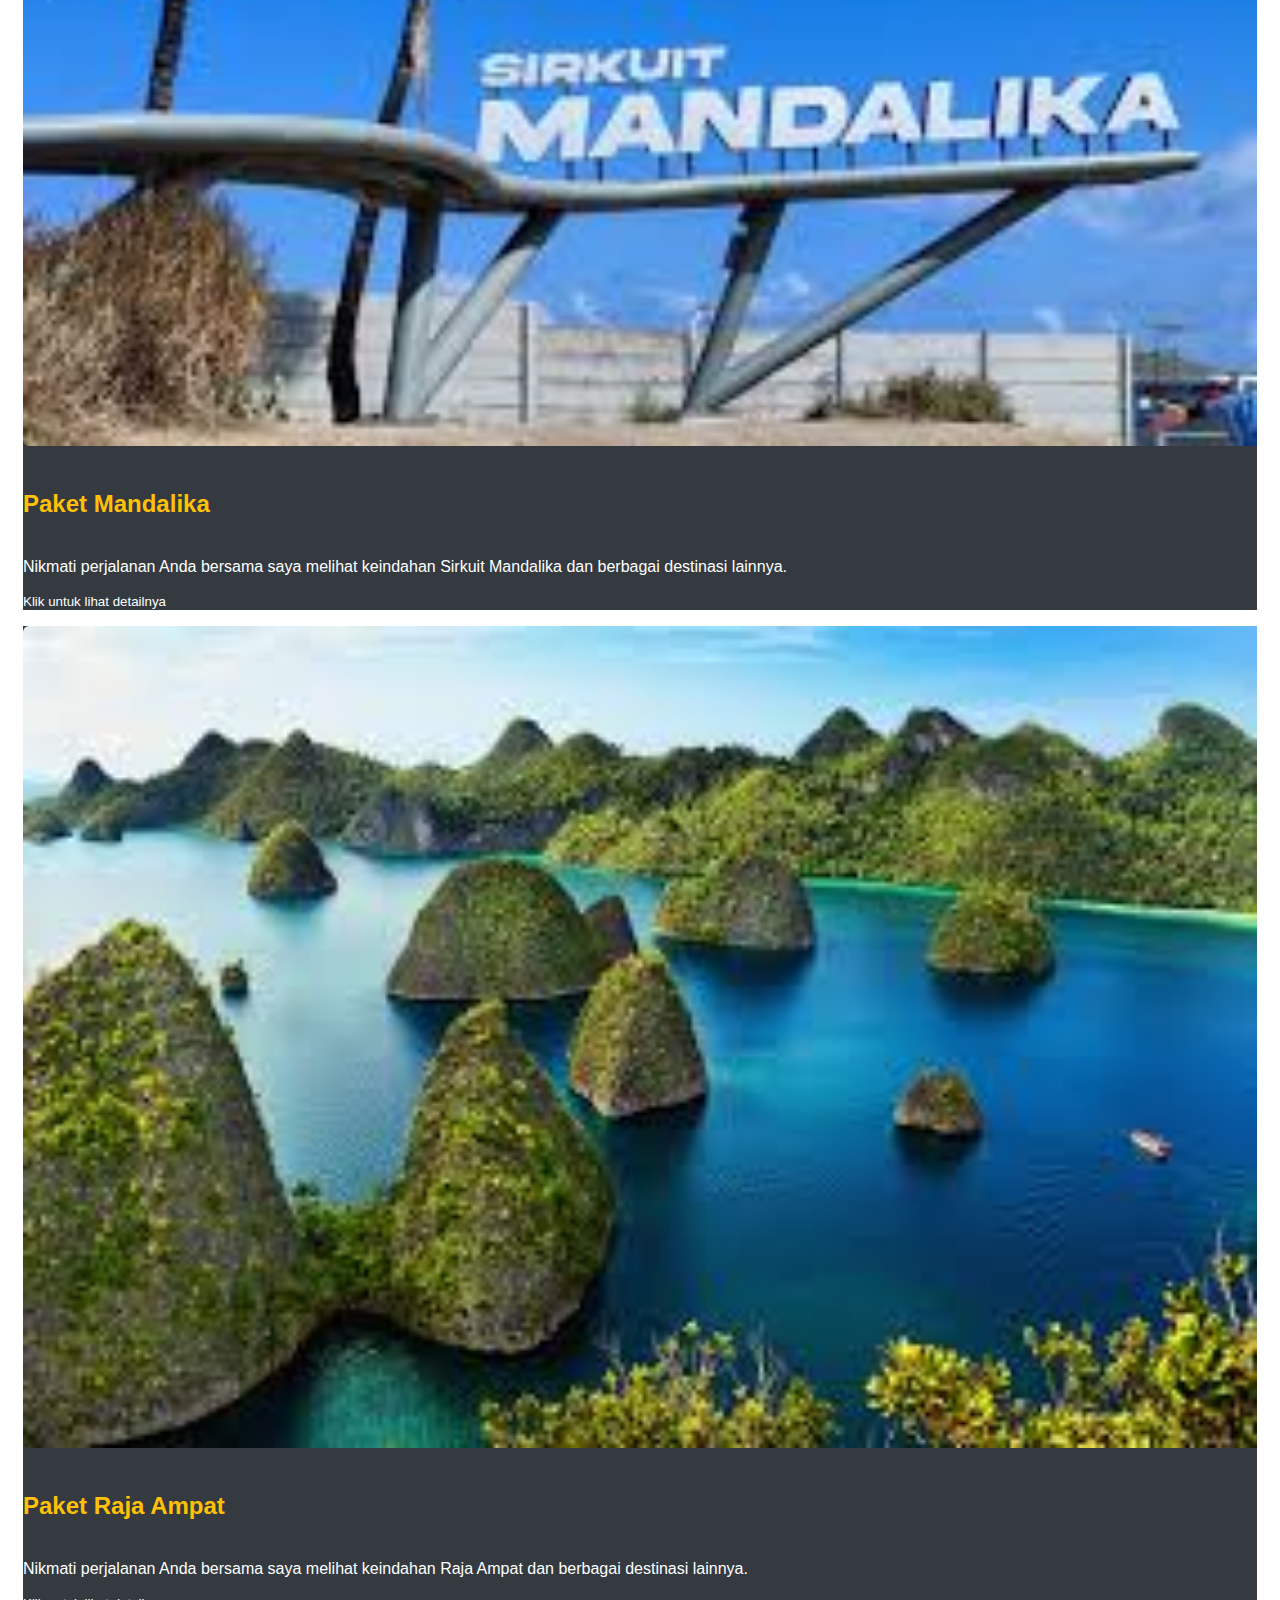
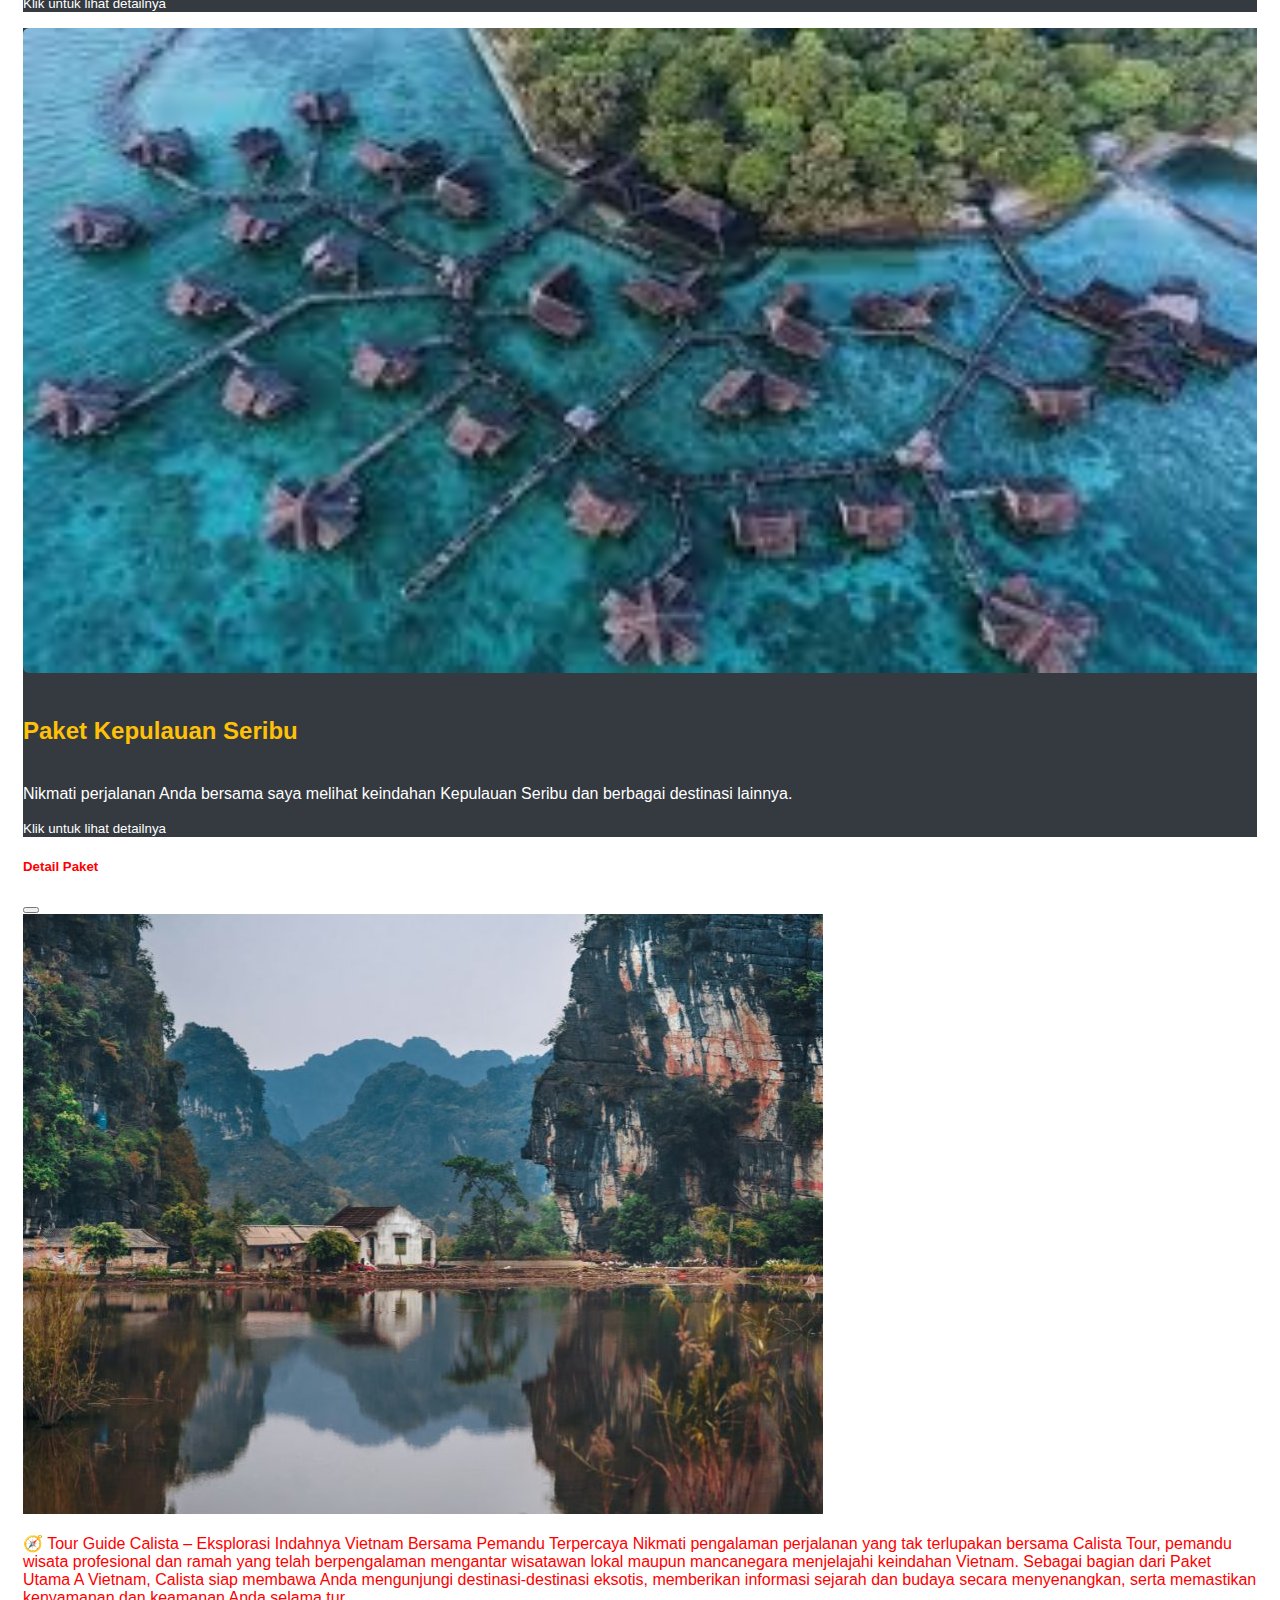
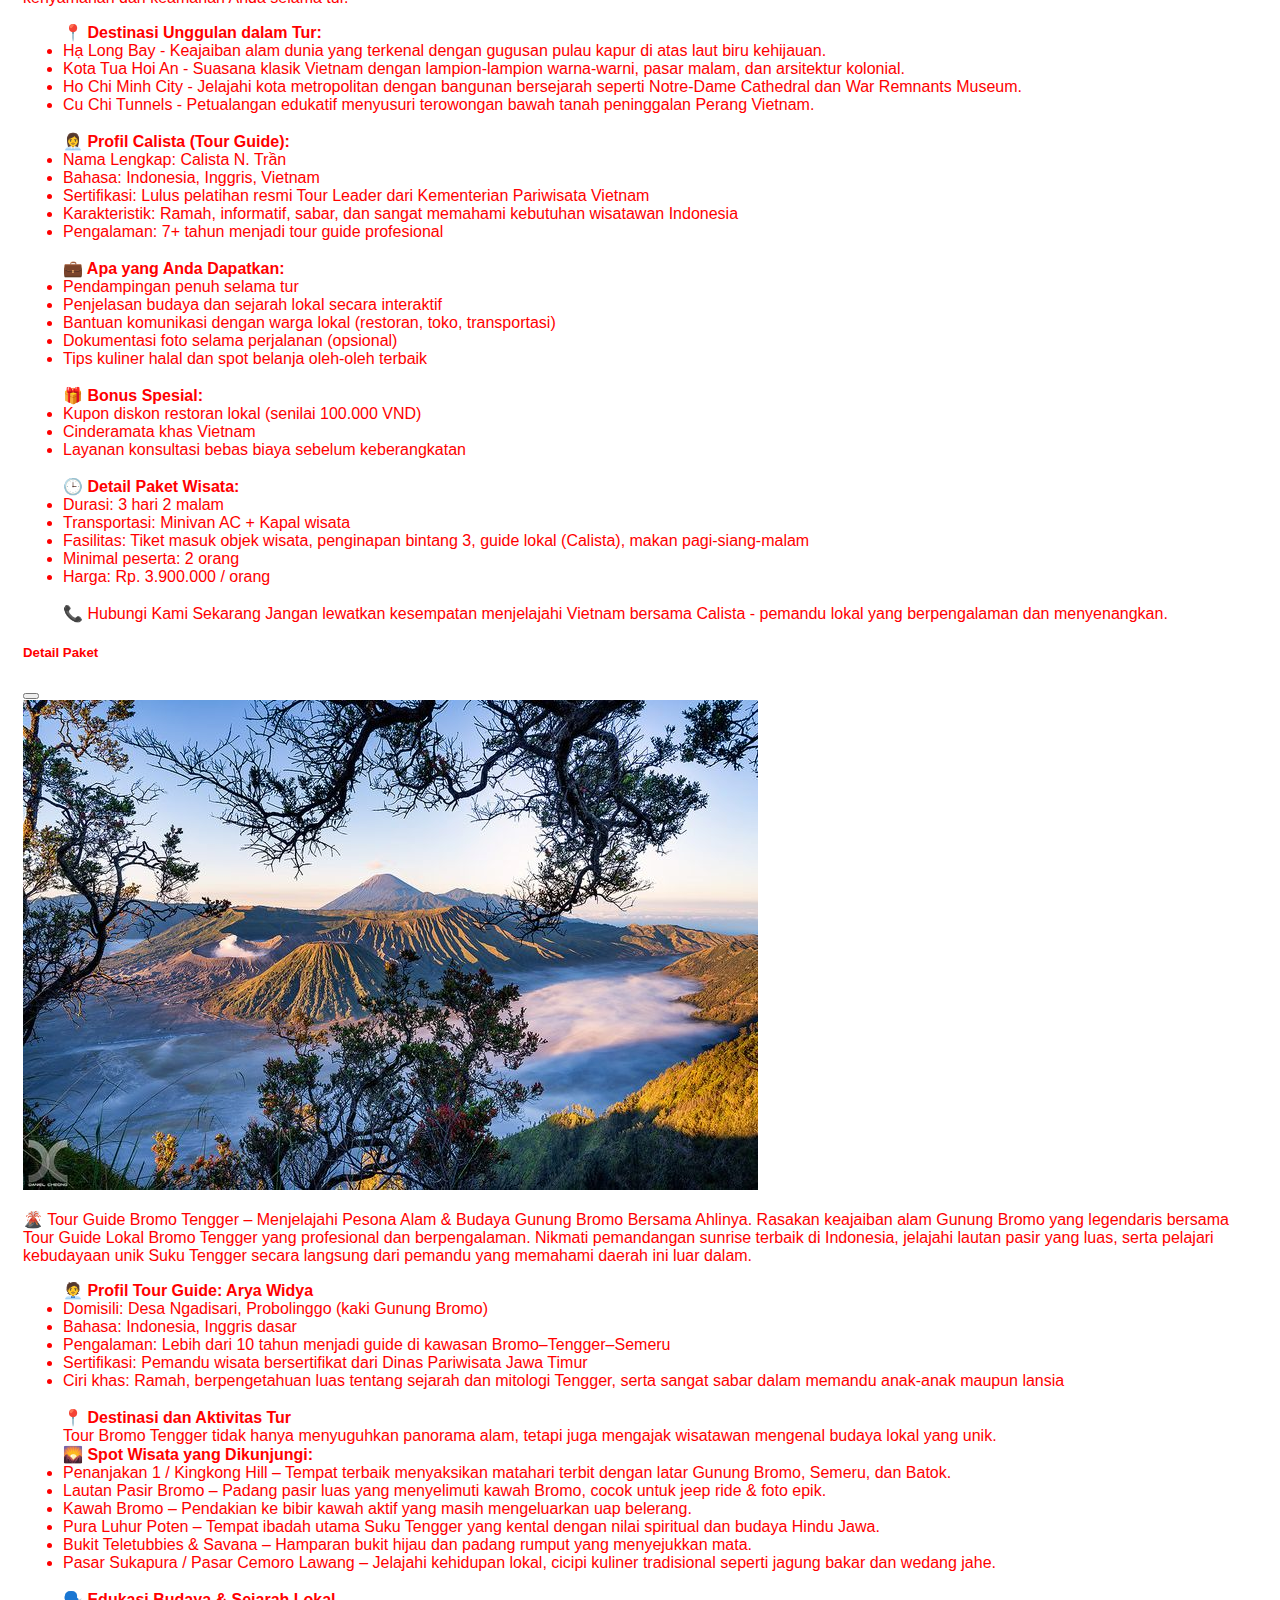
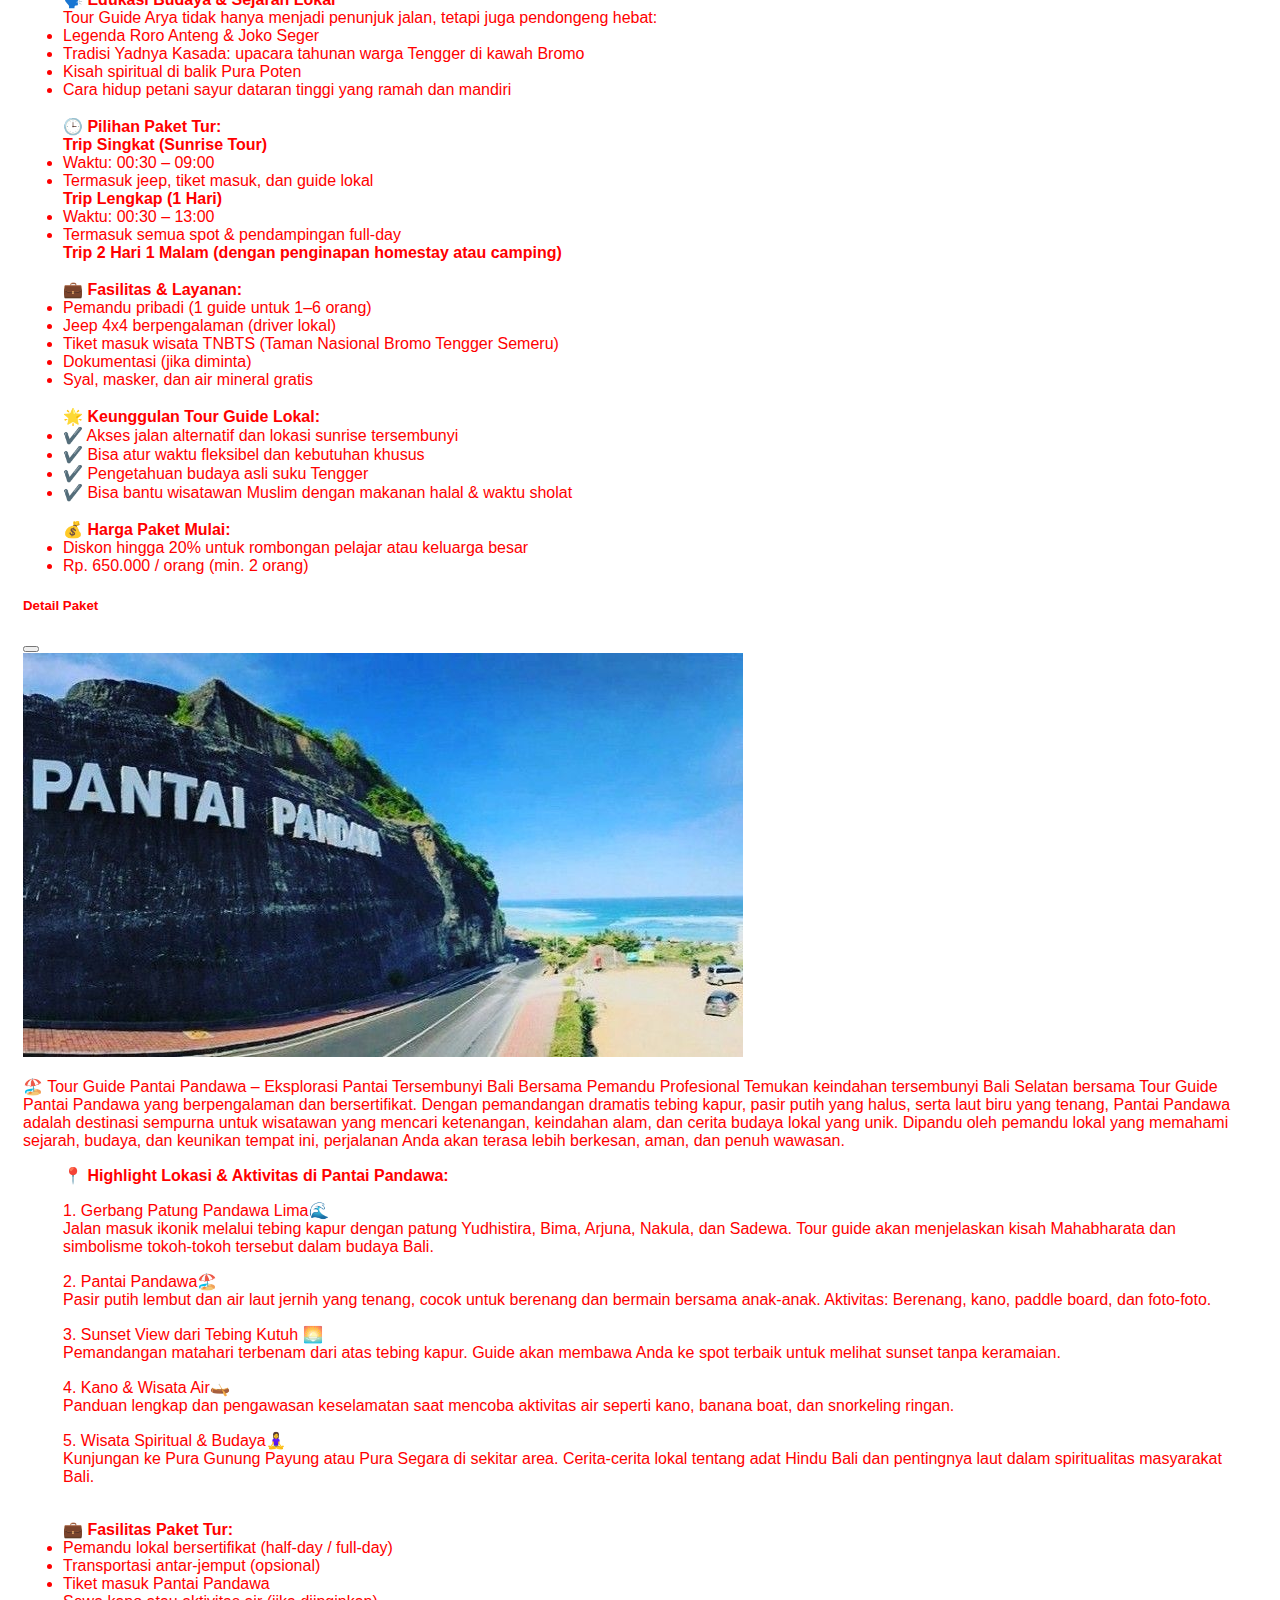
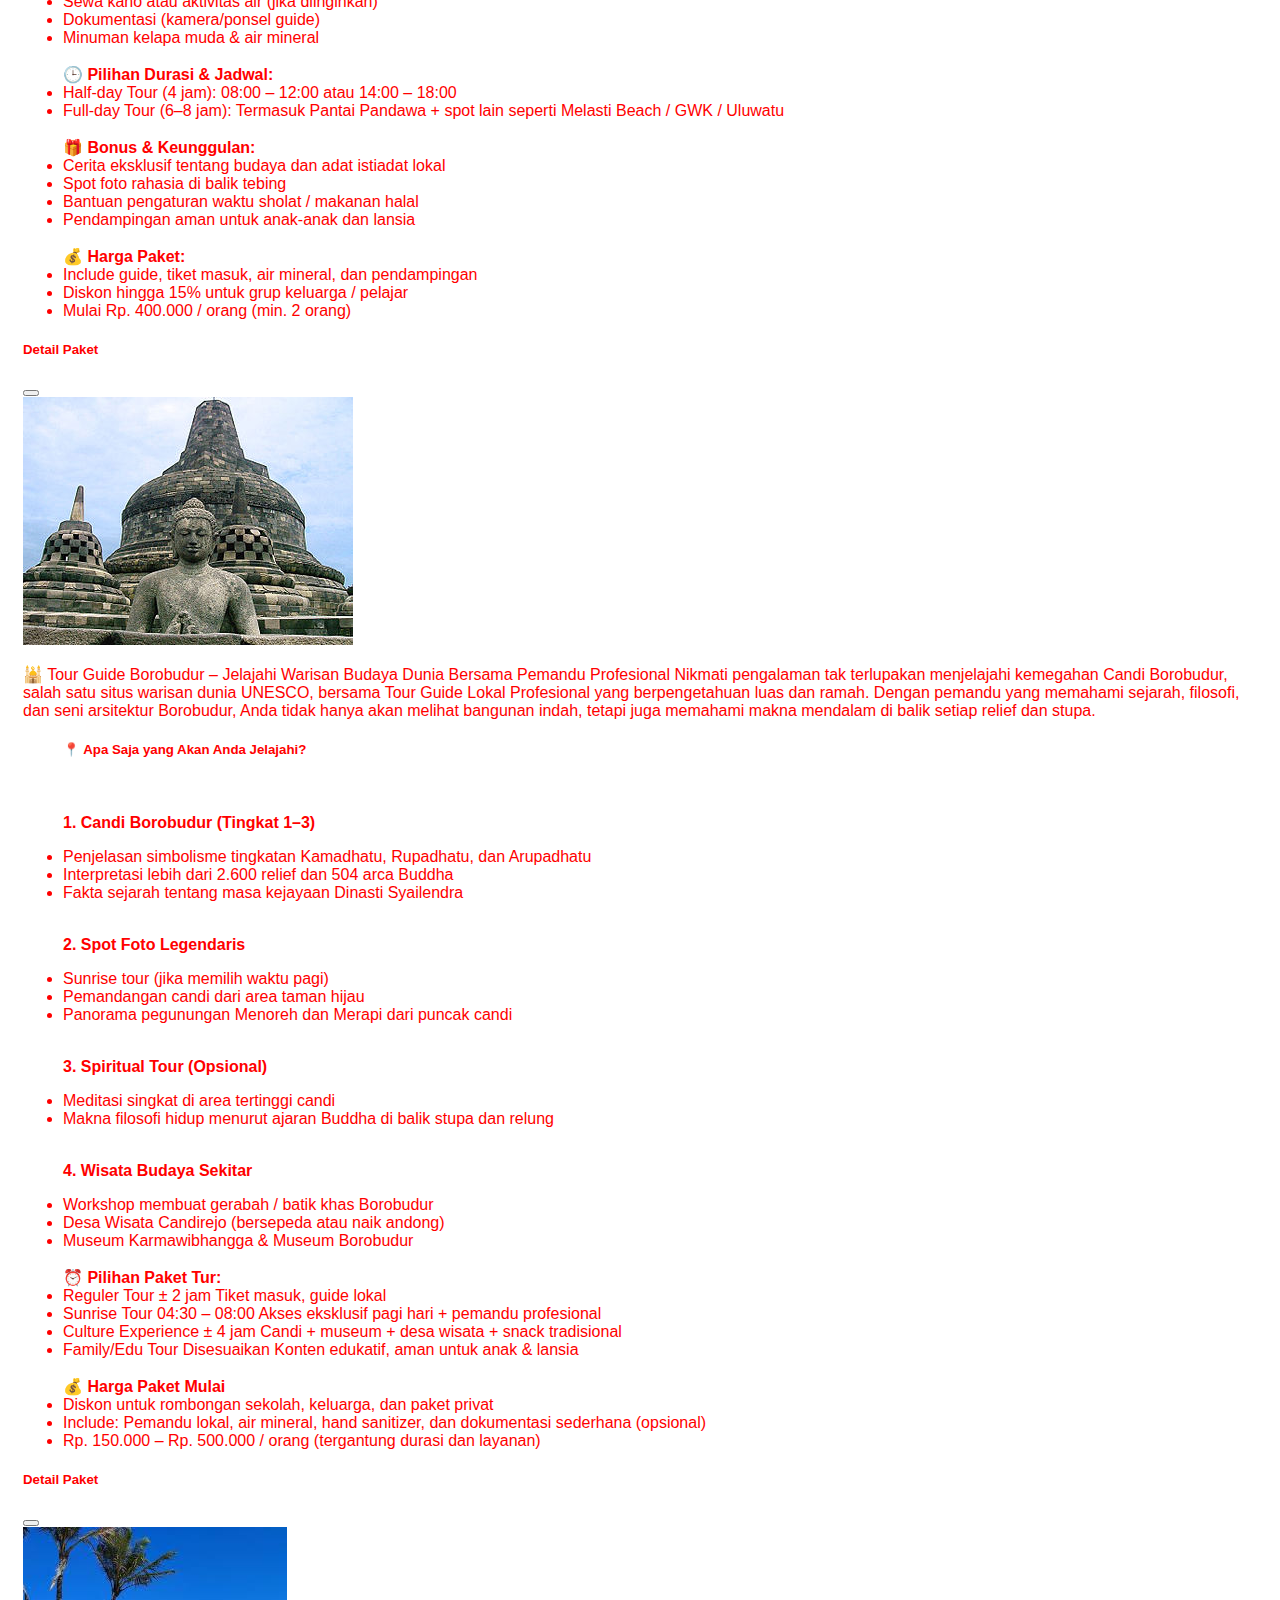
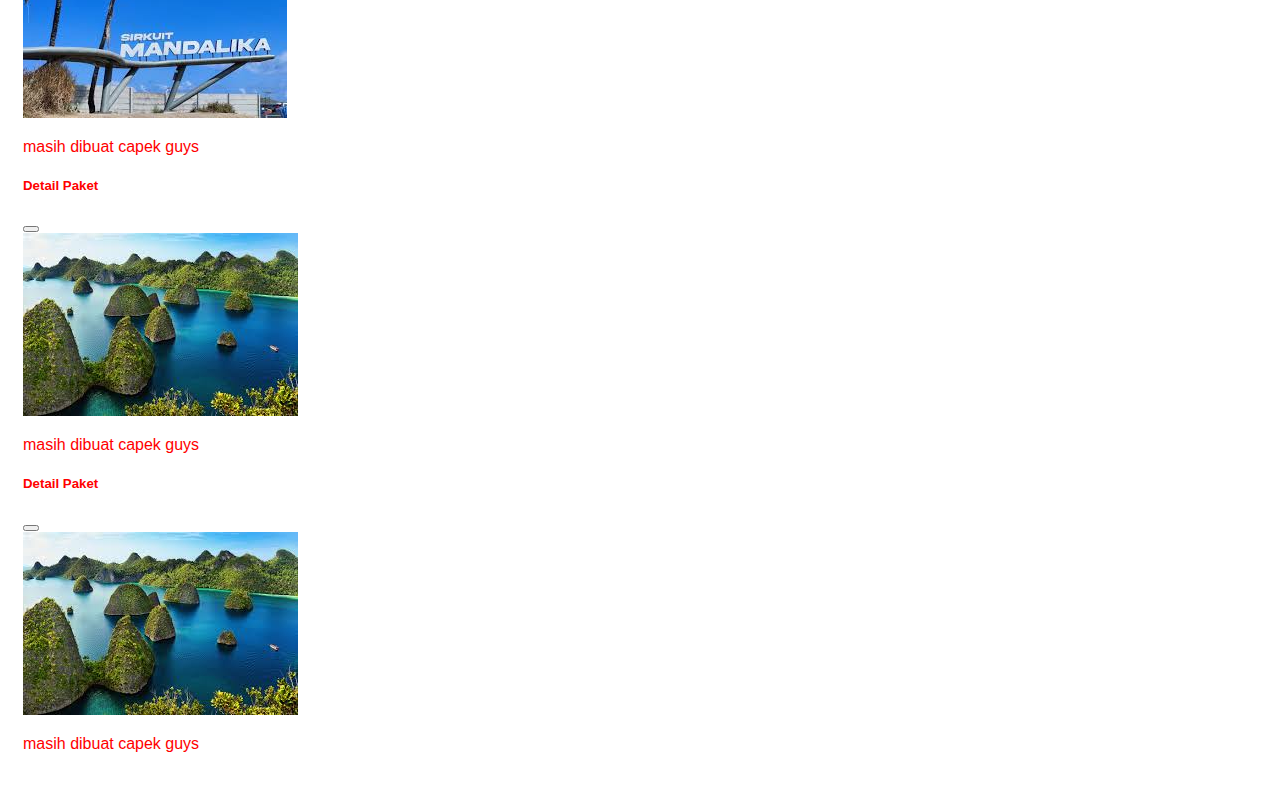
<file: paket.html>
<!DOCTYPE html>
<html lang="en">

<head>
  <meta charset="UTF-8">
  <meta http-equiv="X-UA-Compatible" content="IE=edge">
  <meta name="viewport" content="width=device-width, initial-scale=1.0">
  <link href="https://cdn.jsdelivr.net/npm/bootstrap@5.1.3/dist/css/bootstrap.min.css" rel="stylesheet"
    integrity="sha384-1BmE4kWBq78iYhFldvKuhfTAU6auU8tT94WrHftjDbrCEXSU1oBoqyl2QvZ6jIW3" crossorigin="anonymous">
    <link href="custom.css" rel="stylesheet">
    <title>Paket</title>
</head>

<body class="bg-dark">
  <nav class="navbar navbar-expand-lg navbar-dark bg-dark text-light sticky-top">
    <div class="container-fluid">
      <a class="navbar-brand" href="index.html">TOURGUIDE</a>
      <button class="navbar-toggler" type="button" data-bs-toggle="collapse" data-bs-target="#navbarSupportedContent"
        aria-controls="navbarSupportedContent" aria-expanded="false" aria-label="Toggle navigation">
        <span class="navbar-toggler-icon"></span>
      </button>
      <div class="collapse navbar-collapse" id="navbarSupportedContent">
        <ul class="navbar-nav me-auto mb-2 mb-lg-0">
          <li class="nav-item">
            <a class="nav-link" aria-current="page" href="index.html">Beranda</a>
          </li>
          <li class="nav-item">
            <a class="nav-link active" href="paket.html">Paket</a>
          </li>
          <li class="nav-item dropdown">
            <a class="nav-link dropdown-toggle" href="#" id="navbarDropdown" role="button" data-bs-toggle="dropdown"
              aria-expanded="false">
              Lainnya
            </a>
            <ul class="dropdown-menu" aria-labelledby="navbarDropdown">
              <li><a class="dropdown-item" href="contact.html">Kontak</a></li>
              <li><a class="dropdown-item" href="kupon.html">Kupon</a></li>
            </ul>
          </li>
        </ul>
        <form class="d-flex">
          <input class="form-control me-2" type="search" id="searchInput" placeholder="Search" aria-label="Search">
            <button class="btn btn-outline-light" type="submit">Search</button>
          </form>
      </div>
    </div>
  </nav>

  <!-- first layout start -->
  <div class="container-fluid text-dark mt-4">
    <div class="row justify-content-center">
    <!-- Responsive Grid -->
  <div class="row row-cols-1 row-cols-md-2 g-4">

    <!-- Paket Entry Class -->
    <div class="col">
      <div class="card tour-card shadow h-100" style="cursor: pointer;" data-bs-toggle="modal" data-bs-target="#modalEntry">
        <div class="row g-0 h-100">
          <div class="col-4">
            <img src="assets/1carousel.jpg" class="img-fluid rounded-start" alt="Entry Image" />
          </div>
          <div class="col-8">
            <div class="card-body">
              <h5 class="card-title">Paket Utama A</h5>
              <p class="card-text">Nikmati perjalanan bersama saya dengan biaya sangat terjangkau untuk menikmati keindahan Vietnam.</p>
              <p class="card-text"><small class="text-muted">Klik untuk lihat detailnya</small></p>
            </div>
          </div>
        </div>
      </div>
    </div>

    <!-- Paket Medium Class -->
    <div class="col">
      <div class="card tour-card shadow h-100" style="cursor: pointer;" data-bs-toggle="modal" data-bs-target="#modalMedium">
        <div class="row g-0 h-100">
          <div class="col-4">
            <img src="assets/2carousel.jpg" class="img-fluid rounded-start" alt="Medium Image" />
          </div>
          <div class="col-8">
            <div class="card-body">
              <h5 class="card-title">Paket Utama B</h5>
              <p class="card-text">Nikmati perjalanan anda keliling bersama saya melihat keindahan alam Gunung Bromo.</p>
              <p class="card-text"><small class="text-muted">Klik untuk lihat detailnya</small></p>
            </div>
          </div>
        </div>
      </div>
    </div>

    <!-- Paket Hard Class -->
    <div class="col">
      <div class="card tour-card shadow h-100" style="cursor: pointer;" data-bs-toggle="modal" data-bs-target="#modalHard">
        <div class="row g-0 h-100">
          <div class="col-4">
            <img src="assets/3carousel.jpg" class="img-fluid rounded-start" alt="Hard Image" />
          </div>
          <div class="col-8">
            <div class="card-body">
              <h5 class="card-title">Paket Utama C</h5>
              <p class="card-text">Nikmati perjalanan Anda bersama saya melihat keindahan Pantai Pandawa dan berbagai destinasi lainnya.</p>
              <p class="card-text"><small class="text-muted">Klik untuk lihat detailnya</small></p>
            </div>
          </div>
        </div>
      </div>
    </div>

    <!-- Paket jogja-borobudur Class -->
    <div class="col">
      <div class="card tour-card shadow h-100" style="cursor: pointer;" data-bs-toggle="modal" data-bs-target="#modaljogja">
        <div class="row g-0 h-100">
          <div class="col-4">
            <img src="assets/4carousel.jpg" class="img-fluid rounded-start" alt="jogja Image" />
          </div>
          <div class="col-8">
            <div class="card-body">
              <h5 class="card-title">Paket Jogja-Borobudur</h5>
              <p class="card-text">Nikmati perjalanan Anda bersama saya melihat keindahan Candi Borobudur dan berbagai destinasi lainnya.</p>
              <p class="card-text"><small class="text-muted">Klik untuk lihat detailnya</small></p>
            </div>
          </div>
        </div>
      </div>
    </div>

    <!-- Paket mandalika Class -->
    <div class="col">
      <div class="card tour-card shadow h-100" style="cursor: pointer;" data-bs-toggle="modal" data-bs-target="#modalmandalika">
        <div class="row g-0 h-100">
          <div class="col-4">
            <img src="assets/5carousel.jpg" class="img-fluid rounded-start" alt="mandalika Image" />
          </div>
          <div class="col-8">
            <div class="card-body">
              <h5 class="card-title">Paket Mandalika</h5>
              <p class="card-text">Nikmati perjalanan Anda bersama saya melihat keindahan Sirkuit Mandalika dan berbagai destinasi lainnya.</p>
              <p class="card-text"><small class="text-muted">Klik untuk lihat detailnya</small></p>
            </div>
          </div>
        </div>
      </div>
    </div>

    <!-- Paket Raja Ampat Class -->
    <div class="col">
      <div class="card tour-card shadow h-100" style="cursor: pointer;" data-bs-toggle="modal" data-bs-target="#modalrajaampat">
        <div class="row g-0 h-100">
          <div class="col-4">
            <img src="assets/6carousel.jpg" class="img-fluid rounded-start" alt="rajaampat Image" />
          </div>
          <div class="col-8">
            <div class="card-body">
              <h5 class="card-title">Paket Raja Ampat</h5>
              <p class="card-text">Nikmati perjalanan Anda bersama saya melihat keindahan Raja Ampat dan berbagai destinasi lainnya.</p>
              <p class="card-text"><small class="text-muted">Klik untuk lihat detailnya</small></p>
            </div>
          </div>
        </div>
      </div>
    </div>

      <!-- Paket kep seribu Class -->
    <div class="col">
      <div class="card tour-card shadow h-100" style="cursor: pointer;" data-bs-toggle="modal" data-bs-target="#modalkepseribu">
        <div class="row g-0 h-100">
          <div class="col-4">
            <img src="assets/7carousel.jpg" class="img-fluid rounded-start" alt="kepseribu Image" />
          </div>
          <div class="col-8">
            <div class="card-body">
              <h5 class="card-title">Paket Kepulauan Seribu</h5>
              <p class="card-text">Nikmati perjalanan Anda bersama saya melihat keindahan Kepulauan Seribu dan berbagai destinasi lainnya.</p>
              <p class="card-text"><small class="text-muted">Klik untuk lihat detailnya</small></p>
            </div>
          </div>
        </div>
      </div>
    </div>

  </div>
</div>

<!-- Detail Entry -->
<div class="modal fade" id="modalEntry" tabindex="-1" aria-labelledby="modalEntryLabel" aria-hidden="true">
  <div class="modal-dialog modal-dialog-centered modal-lg">
    <div class="modal-content">
      <div class="modal-header">
        <h5 class="modal-title text-dark" id="modalEntryLabel">Detail Paket </h5>
        <button type="button" class="btn-close" data-bs-dismiss="modal"></button>
      </div>
      <div class="modal-body text-dark">
        <img src="assets/1carousel.jpg" class="img-fluid rounded mb-3" alt="Detail Entry" />
        <p>
          🧭 Tour Guide Calista – Eksplorasi Indahnya Vietnam Bersama Pemandu Terpercaya
Nikmati pengalaman perjalanan yang tak terlupakan bersama Calista Tour, pemandu wisata profesional dan ramah yang telah berpengalaman mengantar wisatawan lokal maupun mancanegara menjelajahi keindahan Vietnam. Sebagai bagian dari Paket Utama A Vietnam, Calista siap membawa Anda mengunjungi destinasi-destinasi eksotis, memberikan informasi sejarah dan budaya secara menyenangkan, serta memastikan kenyamanan dan keamanan Anda selama tur.</p>
        <ul>
          <b>📍 Destinasi Unggulan dalam Tur:</b>
          <li>Hạ Long Bay - Keajaiban alam dunia yang terkenal dengan gugusan pulau kapur di atas laut biru kehijauan.</li>
          <li>Kota Tua Hoi An - Suasana klasik Vietnam dengan lampion-lampion warna-warni, pasar malam, dan arsitektur kolonial.</li>
          <li>Ho Chi Minh City - Jelajahi kota metropolitan dengan bangunan bersejarah seperti Notre-Dame Cathedral dan War Remnants Museum.</li>
          <li>Cu Chi Tunnels - Petualangan edukatif menyusuri terowongan bawah tanah peninggalan Perang Vietnam.</li>
          <br>
          <b>👩‍💼 Profil Calista (Tour Guide):</b>
          <li>Nama Lengkap: Calista N. Trần</li>
          <li>Bahasa: Indonesia, Inggris, Vietnam</li>
          <li>Sertifikasi: Lulus pelatihan resmi Tour Leader dari Kementerian Pariwisata Vietnam</li>
          <li>Karakteristik: Ramah, informatif, sabar, dan sangat memahami kebutuhan wisatawan Indonesia</li>
          <li>Pengalaman: 7+ tahun menjadi tour guide profesional</li>
          <br>
          <b>💼 Apa yang Anda Dapatkan:</b>
          <li>Pendampingan penuh selama tur</li>
          <li>Penjelasan budaya dan sejarah lokal secara interaktif</li>
          <li>Bantuan komunikasi dengan warga lokal (restoran, toko, transportasi)</li>
          <li>Dokumentasi foto selama perjalanan (opsional)</li>
          <li>Tips kuliner halal dan spot belanja oleh-oleh terbaik</li>
          <br>
          <b>🎁 Bonus Spesial:</b>
          <li>Kupon diskon restoran lokal (senilai 100.000 VND)</li>
          <li>Cinderamata khas Vietnam</li>
          <li>Layanan konsultasi bebas biaya sebelum keberangkatan</li>
          <br>
          <b>🕒 Detail Paket Wisata:</b>
          <li>Durasi: 3 hari 2 malam</li>
          <li>Transportasi: Minivan AC + Kapal wisata</li>
          <li>Fasilitas: Tiket masuk objek wisata, penginapan bintang 3, guide lokal (Calista), makan pagi-siang-malam</li>
          <li>Minimal peserta: 2 orang</li>
          <li>Harga: Rp. 3.900.000 / orang</li>
          
          <br>📞 Hubungi Kami Sekarang
Jangan lewatkan kesempatan menjelajahi Vietnam bersama Calista - pemandu lokal yang berpengalaman dan menyenangkan.
        </ul>
      </div>
    </div>
  </div>
</div>

<!-- Detail Medium -->
<div class="modal fade" id="modalMedium" tabindex="-1" aria-labelledby="modalMediumLabel" aria-hidden="true">
  <div class="modal-dialog modal-dialog-centered modal-lg">
    <div class="modal-content">
      <div class="modal-header">
        <h5 class="modal-title text-dark" id="modalMediumLabel">Detail Paket </h5>
        <button type="button" class="btn-close" data-bs-dismiss="modal"></button>
      </div>
      <div class="modal-body text-dark">
        <img src="assets/2carousel.jpg" class="img-fluid rounded mb-3" alt="Detail Medium" />
        <p>🌋 Tour Guide Bromo Tengger – Menjelajahi Pesona Alam & Budaya Gunung Bromo Bersama Ahlinya. Rasakan keajaiban alam Gunung Bromo yang legendaris bersama Tour Guide Lokal Bromo Tengger yang profesional dan berpengalaman. Nikmati pemandangan sunrise terbaik di Indonesia, jelajahi lautan pasir yang luas, serta pelajari kebudayaan unik Suku Tengger secara langsung dari pemandu yang memahami daerah ini luar dalam.</p>
        <ul>
          <b>🧑‍💼 Profil Tour Guide: Arya Widya</b>
          <li>Domisili: Desa Ngadisari, Probolinggo (kaki Gunung Bromo)</li>
          <li>Bahasa: Indonesia, Inggris dasar</li>
          <li>Pengalaman: Lebih dari 10 tahun menjadi guide di kawasan Bromo–Tengger–Semeru</li>
          <li>Sertifikasi: Pemandu wisata bersertifikat dari Dinas Pariwisata Jawa Timur</li>
          <li>Ciri khas: Ramah, berpengetahuan luas tentang sejarah dan mitologi Tengger, serta sangat sabar dalam memandu anak-anak maupun lansia</li>
          <br>
          <b>📍 Destinasi dan Aktivitas Tur</b><br>
Tour Bromo Tengger tidak hanya menyuguhkan panorama alam, tetapi juga mengajak wisatawan mengenal budaya lokal yang unik.
<br><b>🌄 Spot Wisata yang Dikunjungi:</b>
          <li>Penanjakan 1 / Kingkong Hill – Tempat terbaik menyaksikan matahari terbit dengan latar Gunung Bromo, Semeru, dan Batok.</li>
          <li>Lautan Pasir Bromo – Padang pasir luas yang menyelimuti kawah Bromo, cocok untuk jeep ride & foto epik.</li>
          <li>Kawah Bromo – Pendakian ke bibir kawah aktif yang masih mengeluarkan uap belerang.</li>
          <li>Pura Luhur Poten – Tempat ibadah utama Suku Tengger yang kental dengan nilai spiritual dan budaya Hindu Jawa.</li>
          <li>Bukit Teletubbies & Savana – Hamparan bukit hijau dan padang rumput yang menyejukkan mata.</li>
          <li>Pasar Sukapura / Pasar Cemoro Lawang – Jelajahi kehidupan lokal, cicipi kuliner tradisional seperti jagung bakar dan wedang jahe.</li>
        <br>
        <b>🗣️ Edukasi Budaya & Sejarah Lokal</b><br>
Tour Guide Arya tidak hanya menjadi penunjuk jalan, tetapi juga pendongeng hebat:
          <li>Legenda Roro Anteng & Joko Seger</li>
          <li>Tradisi Yadnya Kasada: upacara tahunan warga Tengger di kawah Bromo</li>
          <li>Kisah spiritual di balik Pura Poten</li>
          <li>Cara hidup petani sayur dataran tinggi yang ramah dan mandiri</li>
          <br>
          <b>🕒 Pilihan Paket Tur:</b><br>
          <b>Trip Singkat (Sunrise Tour)</b>
          <li>Waktu: 00:30 – 09:00</li>
          <li>Termasuk jeep, tiket masuk, dan guide lokal</li>
          <b>Trip Lengkap (1 Hari)</b>
          <li>Waktu: 00:30 – 13:00</li>
          <li>Termasuk semua spot & pendampingan full-day</li>
          <b>Trip 2 Hari 1 Malam (dengan penginapan homestay atau camping)</b>
          <br>
          <br>
          <b>💼 Fasilitas & Layanan:</b><br>
          <li>Pemandu pribadi (1 guide untuk 1–6 orang)</li>
          <li>Jeep 4x4 berpengalaman (driver lokal)</li>
          <li>Tiket masuk wisata TNBTS (Taman Nasional Bromo Tengger Semeru)</li>
          <li>Dokumentasi (jika diminta)</li>
          <li>Syal, masker, dan air mineral gratis</li><br>
          <b>🌟 Keunggulan Tour Guide Lokal:</b><br>
          <li>✔️ Akses jalan alternatif dan lokasi sunrise tersembunyi</li>
          <li>✔️ Bisa atur waktu fleksibel dan kebutuhan khusus</li>
          <li>✔️ Pengetahuan budaya asli suku Tengger</li>
          <li>✔️ Bisa bantu wisatawan Muslim dengan makanan halal & waktu sholat</li><br>
          <b>
            💰 Harga Paket Mulai:</b><br>
          <li>Diskon hingga 20% untuk rombongan pelajar atau keluarga besar</li>
          <li>Rp. 650.000 / orang (min. 2 orang)</li>
        </ul>
      </div>
    </div>
  </div>
</div>

<!-- detail Hard -->
<div class="modal fade" id="modalHard" tabindex="-1" aria-labelledby="modalHardLabel" aria-hidden="true">
  <div class="modal-dialog modal-dialog-centered modal-lg">
    <div class="modal-content">
      <div class="modal-header">
        <h5 class="modal-title text-dark" id="modalHardLabel">Detail Paket </h5>
        <button type="button" class="btn-close" data-bs-dismiss="modal"></button>
      </div>
      <div class="modal-body text-dark">
        <img src="assets/3carousel.jpg" class="img-fluid rounded mb-3" alt="Detail Hard" />
        <p>🏖️ Tour Guide Pantai Pandawa – Eksplorasi Pantai Tersembunyi Bali Bersama Pemandu Profesional
Temukan keindahan tersembunyi Bali Selatan bersama Tour Guide Pantai Pandawa yang berpengalaman dan bersertifikat. Dengan pemandangan dramatis tebing kapur, pasir putih yang halus, serta laut biru yang tenang, Pantai Pandawa adalah destinasi sempurna untuk wisatawan yang mencari ketenangan, keindahan alam, dan cerita budaya lokal yang unik.
Dipandu oleh pemandu lokal yang memahami sejarah, budaya, dan keunikan tempat ini, perjalanan Anda akan terasa lebih berkesan, aman, dan penuh wawasan.
        </p>
        <ul>
          <b>📍 Highlight Lokasi & Aktivitas di Pantai Pandawa:</b>
        <p>1. Gerbang Patung Pandawa Lima🌊<br>
        Jalan masuk ikonik melalui tebing kapur dengan patung Yudhistira, Bima, Arjuna, Nakula, dan Sadewa.
        Tour guide akan menjelaskan kisah Mahabharata dan simbolisme tokoh-tokoh tersebut dalam budaya Bali.</p> 
        <p>2. Pantai Pandawa🏖️<br>
        Pasir putih lembut dan air laut jernih yang tenang, cocok untuk berenang dan bermain bersama anak-anak.
        Aktivitas: Berenang, kano, paddle board, dan foto-foto.</p>
        <p>3. Sunset View dari Tebing Kutuh 🌅<br>
        Pemandangan matahari terbenam dari atas tebing kapur. Guide akan membawa Anda ke spot terbaik untuk melihat sunset tanpa keramaian.</p>
        <p>4. Kano & Wisata Air🛶<br>
        Panduan lengkap dan pengawasan keselamatan saat mencoba aktivitas air seperti kano, banana boat, dan snorkeling ringan.</p>
        <p>5. Wisata Spiritual & Budaya🧘‍♀️<br>
        Kunjungan ke Pura Gunung Payung atau Pura Segara di sekitar area.
        Cerita-cerita lokal tentang adat Hindu Bali dan pentingnya laut dalam spiritualitas masyarakat Bali.</p>
        <br>
        <b>💼 Fasilitas Paket Tur:</b>
          <li>Pemandu lokal bersertifikat (half-day / full-day)</li>
          <li>Transportasi antar-jemput (opsional)</li>
          <li>Tiket masuk Pantai Pandawa</li>
          <li>Sewa kano atau aktivitas air (jika diinginkan)</li>
          <li>Dokumentasi (kamera/ponsel guide)</li>
          <li>Minuman kelapa muda & air mineral</li>
          <br>
          <b>🕒 Pilihan Durasi & Jadwal:</b>
          <li>Half-day Tour (4 jam): 08:00 – 12:00 atau 14:00 – 18:00</li>
          <li>Full-day Tour (6–8 jam): Termasuk Pantai Pandawa + spot lain seperti Melasti Beach / GWK / Uluwatu</li>
          <br>
          <b>🎁 Bonus & Keunggulan:</b>
          <li>Cerita eksklusif tentang budaya dan adat istiadat lokal</li>
          <li>Spot foto rahasia di balik tebing</li>
          <li>Bantuan pengaturan waktu sholat / makanan halal</li>
          <li>Pendampingan aman untuk anak-anak dan lansia</li>
          <br>
          <b>💰 Harga Paket:</b>
          <li>Include guide, tiket masuk, air mineral, dan pendampingan</li>
          <li>Diskon hingga 15% untuk grup keluarga / pelajar</li>
          <li>Mulai Rp. 400.000 / orang (min. 2 orang)</li>
        </ul>
      </div>
    </div>
  </div>
</div>

      <!-- Detail jogja -->
<div class="modal fade" id="modaljogja" tabindex="-1" aria-labelledby="modaljogjaLabel" aria-hidden="true">
  <div class="modal-dialog modal-dialog-centered modal-lg">
    <div class="modal-content">
      <div class="modal-header">
        <h5 class="modal-title text-dark" id="modaljogjaLabel">Detail Paket </h5>
        <button type="button" class="btn-close" data-bs-dismiss="modal"></button>
      </div>
      <div class="modal-body text-dark">
        <img src="assets/4carousel.jpg" class="img-fluid rounded mb-3" alt="Detail jogja" />
        <p>🕌 Tour Guide Borobudur – Jelajahi Warisan Budaya Dunia Bersama Pemandu Profesional
Nikmati pengalaman tak terlupakan menjelajahi kemegahan Candi Borobudur, salah satu situs warisan dunia UNESCO, bersama Tour Guide Lokal Profesional yang berpengetahuan luas dan ramah. Dengan pemandu yang memahami sejarah, filosofi, dan seni arsitektur Borobudur, Anda tidak hanya akan melihat bangunan indah, tetapi juga memahami makna mendalam di balik setiap relief dan stupa.</p>
          <ul>
            <h5>📍 Apa Saja yang Akan Anda Jelajahi?</h5><br>
            <p><b>1. Candi Borobudur (Tingkat 1–3)</b></p>
            <li>Penjelasan simbolisme tingkatan Kamadhatu, Rupadhatu, dan Arupadhatu</li>
            <li>Interpretasi lebih dari 2.600 relief dan 504 arca Buddha</li>
            <li>Fakta sejarah tentang masa kejayaan Dinasti Syailendra</li><br>

            <p><b>2. Spot Foto Legendaris</b></p>
            <li>Sunrise tour (jika memilih waktu pagi)</li>
            <li>Pemandangan candi dari area taman hijau</li>
            <li>Panorama pegunungan Menoreh dan Merapi dari puncak candi</li><br>

            <p><b>3. Spiritual Tour (Opsional)</b></p>
            <li>Meditasi singkat di area tertinggi candi</li>
            <li>Makna filosofi hidup menurut ajaran Buddha di balik stupa dan relung</li><br>

            <p><b>4. Wisata Budaya Sekitar</b></p>
            <li>Workshop membuat gerabah / batik khas Borobudur</li>
            <li>Desa Wisata Candirejo (bersepeda atau naik andong)</li>
            <li>Museum Karmawibhangga & Museum Borobudur</li><br>
            
            <b>⏰ Pilihan Paket Tur:</b>
            <li>Reguler Tour	± 2 jam	Tiket masuk, guide lokal</li>
            <li>Sunrise Tour	04:30 – 08:00	Akses eksklusif pagi hari + pemandu profesional</li>
            <li>Culture Experience	± 4 jam	Candi + museum + desa wisata + snack tradisional</li>
            <li>Family/Edu Tour	Disesuaikan	Konten edukatif, aman untuk anak & lansia</li><br>

            <b>💰 Harga Paket Mulai</b>
            <li>Diskon untuk rombongan sekolah, keluarga, dan paket privat</li>
            <li>Include: Pemandu lokal, air mineral, hand sanitizer, dan dokumentasi sederhana (opsional)</li>
            <li>Rp. 150.000 – Rp. 500.000 / orang (tergantung durasi dan layanan)</li>
          </ul>

        <!-- Detail Mandalika -->
<div class="modal fade" id="modalmandalika" tabindex="-1" aria-labelledby="modalmandalikaLabel" aria-hidden="true">
  <div class="modal-dialog modal-dialog-centered modal-lg">
    <div class="modal-content">
      <div class="modal-header">
        <h5 class="modal-title text-dark" id="modalmandalikaLabel">Detail Paket </h5>
        <button type="button" class="btn-close" data-bs-dismiss="modal"></button>
      </div>
      <div class="modal-body text-dark">
        <img src="assets/5carousel.jpg" class="img-fluid rounded mb-3" alt="Detail mandalika" />
        <p>masih dibuat capek guys</p>

        <!-- Detail Raja Ampat -->
<div class="modal fade" id="modalrajaampat" tabindex="-1" aria-labelledby="modalrajaampatLabel" aria-hidden="true">
  <div class="modal-dialog modal-dialog-centered modal-lg">
    <div class="modal-content">
      <div class="modal-header">
        <h5 class="modal-title text-dark" id="modalrajaampatLabel">Detail Paket </h5>
        <button type="button" class="btn-close" data-bs-dismiss="modal"></button>
      </div>
      <div class="modal-body text-dark">
        <img src="assets/6carousel.jpg" class="img-fluid rounded mb-3" alt="Detail mandalika" />
        <p>masih dibuat capek guys</p>

        <!-- Detail Kepulauan Seribu -->
<div class="modal fade" id="modalkepseribu" tabindex="-1" aria-labelledby="modalkepseribuLabel" aria-hidden="true">
  <div class="modal-dialog modal-dialog-centered modal-lg">
    <div class="modal-content">
      <div class="modal-header">
        <h5 class="modal-title text-dark" id="modalkepseribuLabel">Detail Paket </h5>
        <button type="button" class="btn-close" data-bs-dismiss="modal"></button>
      </div>
      <div class="modal-body text-dark">
        <img src="assets/6carousel.jpg" class="img-fluid rounded mb-3" alt="Detail kepseribu" />
        <p>masih dibuat capek guys</p>

  <!-- first layout end -->

  <!-- Bootstrap JS -->
  <script src="https://cdn.jsdelivr.net/npm/bootstrap@5.1.3/dist/js/bootstrap.bundle.min.js"
    integrity="sha384-ka7Sk0Gln4gmtz2MlQnikT1wXgYsOg+OMhuP+IlRH9sENBO0LRn5q+8nbTov4+1p"
    crossorigin="anonymous"></script>
  </script>
</body>
</html>
</file>
<file: custom.css>
/* custom.css */

/* General Styles */
body {
    font-family: 'Arial', sans-serif;
    color: #ff0000;
    background-color: #ffffff;
}

.container-fluid {
    padding: 15px; /* Perbaikan: tambahkan satuan (px) */
}

/* Navbar Styles */
.navbar {
    padding: 1rem 0;
}

.navbar-brand {
    font-weight: bold;
    font-size: 1.5rem;
    color: #fff !important;
}

.nav-link {
    font-size: 1.1rem;
    color: #fff !important;
    margin: 0 0.5rem;
}

.nav-link:hover {
    color: #ffc107 !important;
}

.navbar-toggler {
    border-color: #fff;
}

.navbar-toggler-icon {
    background-image: url("data:image/svg+xml,%3csvg viewBox='0 0 30 30' xmlns='http://www.w3.org/2000/svg'%3e%3cpath stroke='rgba(255, 255, 255, 1)' stroke-width='2' stroke-linecap='round' stroke-miterlimit='10' d='M4 7h22M4 15h22M4 23h22'/%3e%3c/svg%3e");
}

.dropdown-menu {
    background-color: #343a40;
    border: none;
}

.dropdown-item {
    color: #ffffff !important;
}

.dropdown-item:hover {
    background-color: #ffc107;
    color: #000 !important;
}

/* Carousel Styles */
.carousel-item img {
    height: 400px;
    object-fit: cover;
}

.carousel-caption {
    background: rgba(0, 0, 0, 0.5);
    border-radius: 10px;
    padding: 20px;
}

.carousel-caption h5 {
    font-size: 2rem;
    font-weight: bold;
}

.carousel-caption p {
    font-size: 1.2rem;
}

/* Card Styles */
.card {
    background-color: #343a40;
    border: none;
    transition: transform 0.3s ease, box-shadow 0.3s ease, background-color 0.3s ease;
}

.card:hover {
    transform: scale(1.05); /* Efek hover: card membesar */
    box-shadow: 0 8px 16px rgba(255, 193, 7, 0.5); /* Efek shadow */
    background-color: #000; /* Ubah warna latar belakang */
}

.card-title {
    font-size: 1.5rem;
    font-weight: bold;
    color: #ffc107;
}

.card-text {
    font-size: 1rem;
    color: #ffffff;
}

.btn-dark {
    background-color: #b8b7b7;
    border: none;
    color: #000000;
    transition: background-color 0.3s ease;
}

.btn-dark:hover {
    background-color: #ffc107;
    color: #000000;
}

.badge {
    font-size: 0.9rem;
    background-color: #ffc107;
    color: #000;
}

/* Footer Styles */
footer {
    background-color: #343a40;
    padding: 1rem 0;
    text-align: center;
    margin-top: 2rem;
}

footer p {
    margin: 0;
    color: #fff;
}

.tour-card img {
  object-fit: cover;
  height: 100%;
  width: 100%;
  border-radius: 0.375rem 0 0 0.375rem; /* Rounded left side only */
}

@media (max-width: 576px) {
  .tour-card .row {
    flex-direction: column;
  }

  .tour-card img {
    border-radius: 0.375rem 0.375rem 0 0; /* Rounded top on mobile */
    height: 200px;
  }
}

style dokumentasi
  .gallery-scroll {
    scroll-snap-type: x mandatory;
    -webkit-overflow-scrolling: touch;
  }

  .gallery-scroll .card {
    scroll-snap-align: start;
  }
</file>
